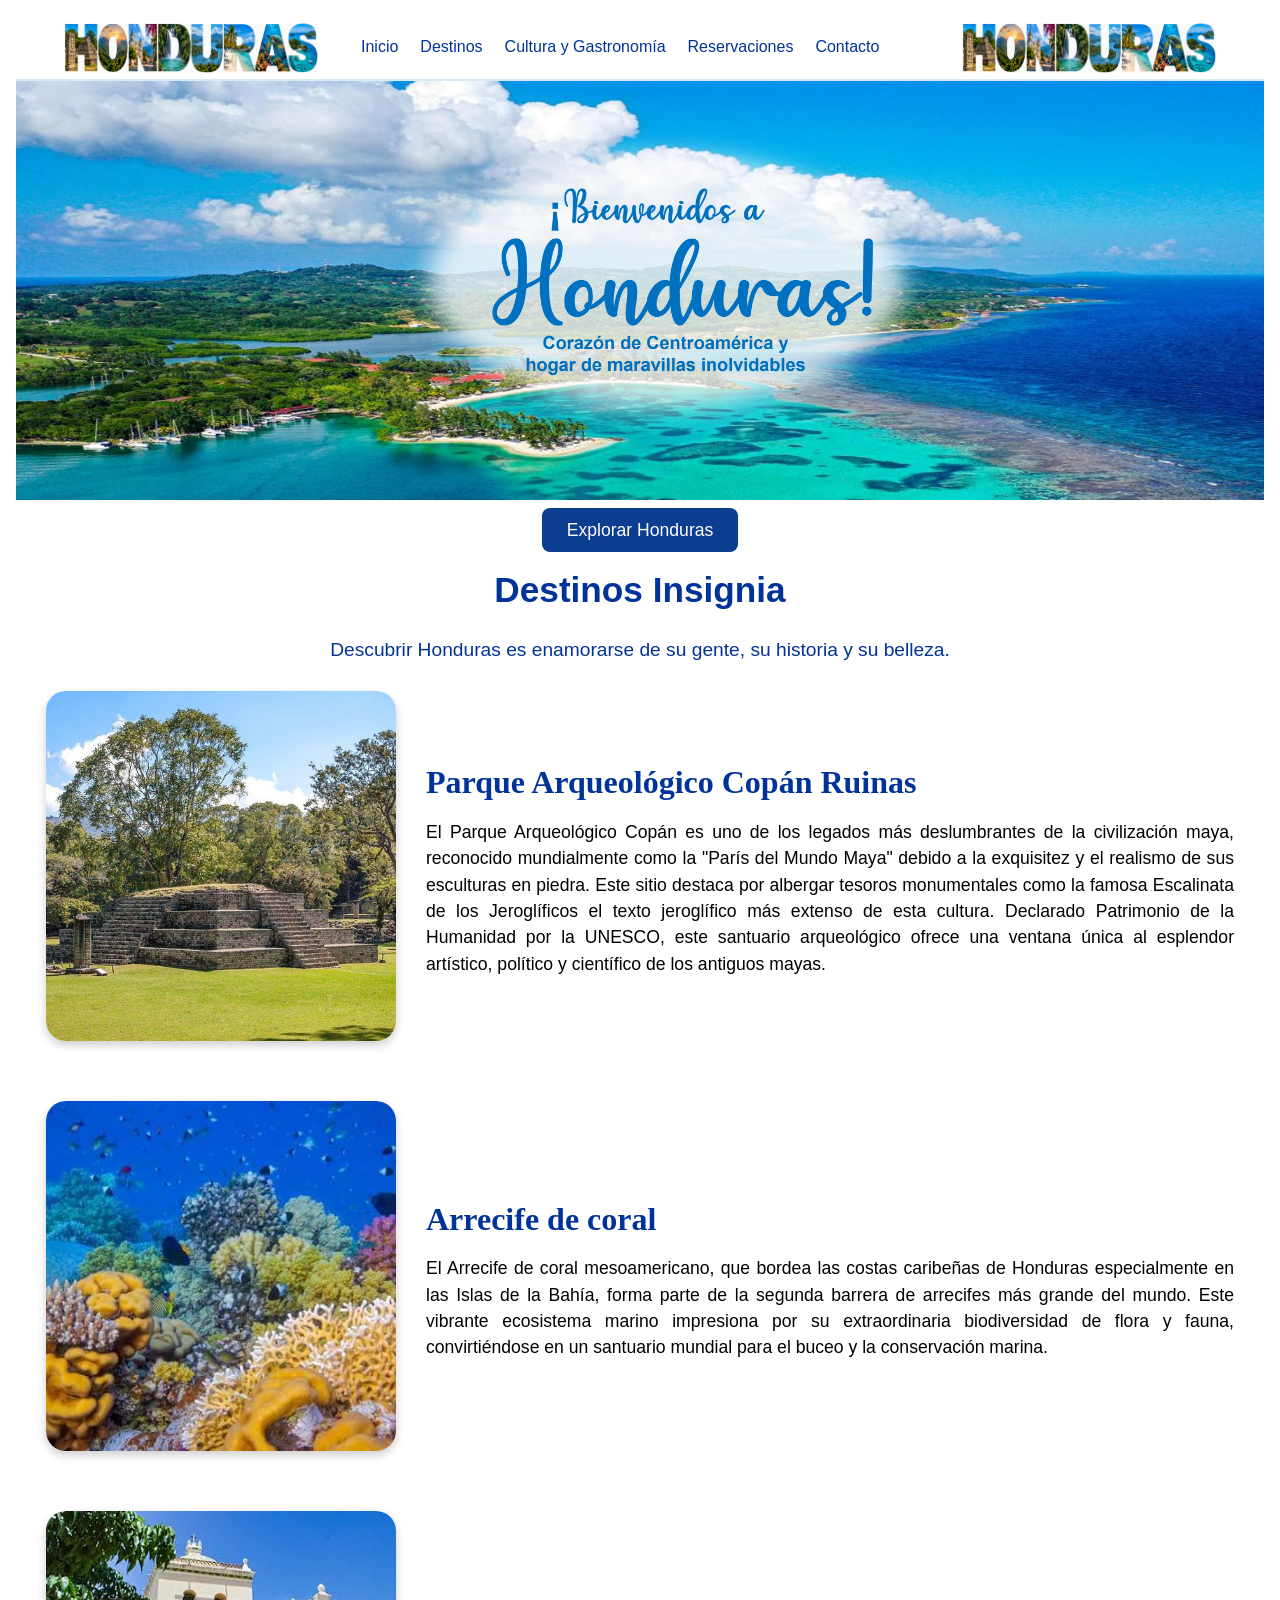
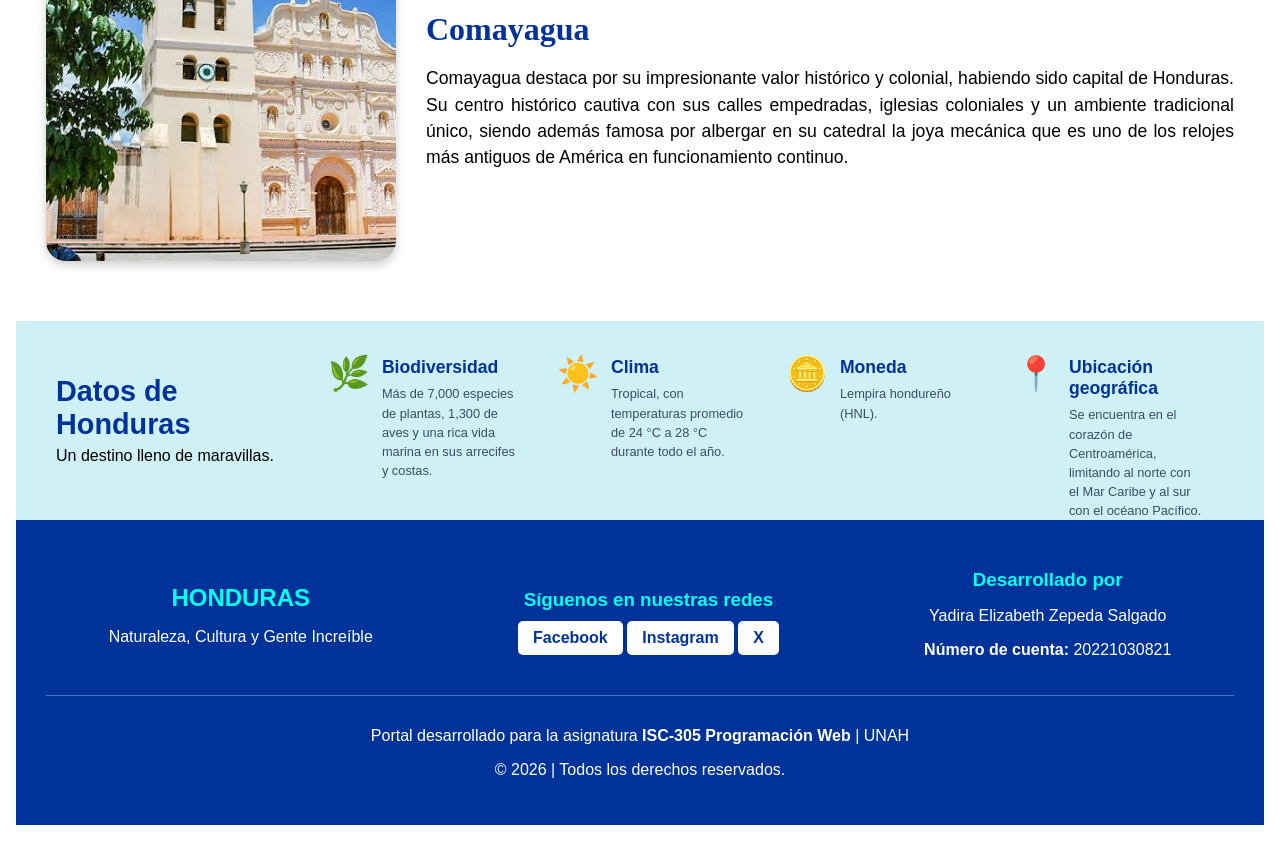
<file: index.html>
<!DOCTYPE html>
<html lang="es">
<head>
    <meta charset="UTF-8">
    <meta name="viewport" content="width=device-width, initial-scale=1.0">
    <title>Conoce tu Tierra</title>
    <link rel="stylesheet" href="estilos.css">
</head>
<body>

    <header class="encabezado">
        <a href="index.html" class="identidad">
        <img src="img/logo1.png" alt="logo"></a>

        <nav class="menu">
                <a href="index.html">Inicio</a>
                <a href="destinos.html">Destinos</a>
                <a href="cultura.html">Cultura y Gastronomía</a>
                <a href="reservaciones.html">Reservaciones</a>
                <a href="contacto.html">Contacto</a>
        </nav>

        <a href="index.html" class="identidad">
        <img src="img/logo1.png" alt="logo"></a>

    </header>  

    <main>
        <section class="banner">
            <img src="img/banner.png" alt="foto-principal">

            <div class="boton-explorar">
                <a href="destinos.html">Explorar Honduras</a>
            </div>

            <h1>Destinos Insignia</h1>
            <span>Descubrir Honduras es enamorarse de su gente, su historia y su belleza.</span>
        </section>



        <section class="destinos-insignia">
            <img src="img/copan.jpg" alt="Ruinas de Copan">
                <div class="contenido-destino">
                    <h2>Parque Arqueológico Copán Ruinas</h2> 
                    
                    <p>El Parque Arqueológico Copán es uno de los legados más deslumbrantes de la civilización 
                    maya, reconocido mundialmente como la "París del Mundo Maya" debido a la exquisitez y el 
                    realismo de sus esculturas en piedra. Este sitio destaca por albergar tesoros monumentales 
                    como la famosa Escalinata de los Jeroglíficos el texto jeroglífico más extenso de esta cultura. 
                    Declarado Patrimonio de la Humanidad por la UNESCO, 
                    este santuario arqueológico ofrece una ventana única al esplendor artístico, político y científico 
                    de los antiguos mayas.</p>
                </div>
        </section>

        <section class="destinos-insignia">
            <img src="img/arrecife.jpg" alt="arrecife de coral">
                <div class="contenido-destino">
                    <h2>Arrecife de coral</h2>
                    <p>El Arrecife de coral mesoamericano, que bordea las costas caribeñas de Honduras 
                        especialmente en las Islas de la Bahía, forma parte de la segunda barrera de 
                        arrecifes más grande del mundo. Este vibrante ecosistema marino impresiona por su 
                        extraordinaria biodiversidad de flora y fauna, convirtiéndose en un santuario mundial para el buceo y 
                        la conservación marina.</p>
                </div>
        </section>    
        
        <section class="destinos-insignia">
             <img src="img/comayagua.jpg" alt="catedral comayagua">
                <div class="contenido-destino">
                    <h2>Comayagua</h2>
                    <p>Comayagua destaca por su impresionante valor histórico y colonial, habiendo sido capital 
                        de Honduras. Su centro histórico cautiva con sus calles empedradas, iglesias coloniales y 
                        un ambiente tradicional único, siendo además famosa por albergar en su catedral la joya 
                        mecánica que es uno de los relojes más antiguos de América en funcionamiento continuo.</p>
                </div>
        </section>

        <section class="datos">
            <div class="datos-contenido">
                <div class="datos-intro">
                    <h2>Datos de Honduras</h2>
                    <p>Un destino lleno de maravillas.</p>
                </div>

                <div class="dato">
                    <span class="emoji">🌿</span>
                    <div>
                        <h3>Biodiversidad</h3>
                        <p>Más de 7,000 especies de plantas, 1,300 de aves y una rica vida marina en sus arrecifes y costas.</p>
                    </div>
                </div>

                <div class="dato">
                    <span class="emoji">☀️</span>
                    <div>
                        <h3>Clima</h3>
                        <p>Tropical, con temperaturas promedio de 24 °C a 28 °C durante todo el año.</p>
                    </div>
                </div>

                <div class="dato">
                    <span class="emoji">🪙</span>
                    <div>
                        <h3>Moneda</h3>
                        <p>Lempira hondureño (HNL).</p>
                    </div>
                </div>

                <div class="dato">
                    <span class="emoji">📍</span>
                    <div>
                        <h3>Ubicación geográfica</h3>
                        <p>Se encuentra en el corazón de Centroamérica, limitando al norte con el Mar Caribe y al sur con el océano Pacífico.</p>
                    </div>
                </div>
            </div>
        </section>
             
        
    </main>

    
    <footer class="pie-pagina">
 
        <div class="footer-contenido">
 
            <div class="footer-marca">
                <h2>HONDURAS</h2>
                <p>Naturaleza, Cultura y Gente Increíble</p>
            </div>
 
            <div class="footer-redes">
                <h3>Síguenos en nuestras redes</h3>
                <a class="footer-boton" href="https://www.facebook.com/unahoficial">Facebook</a>
                <a class="footer-boton" href="https://www.facebook.com/unahoficial">Instagram</a>
                <a class="footer-boton" href="https://www.facebook.com/unahoficial">X</a>
            </div>
 
            <div class="footer-autor">
                <h3>Desarrollado por</h3>
                <p>Yadira Elizabeth Zepeda Salgado</p>
                <p><strong>Número de cuenta:</strong> 20221030821</p>
            </div>
 
        </div>
    
        <div class="footer-institucion">
            <p>Portal desarrollado para la asignatura <strong>ISC-305 Programación Web</strong> | UNAH</p>
            <p>&copy; 2026 | Todos los derechos reservados.
            </p>
        </div>
 
    </footer>
</body>
</html>
</file>
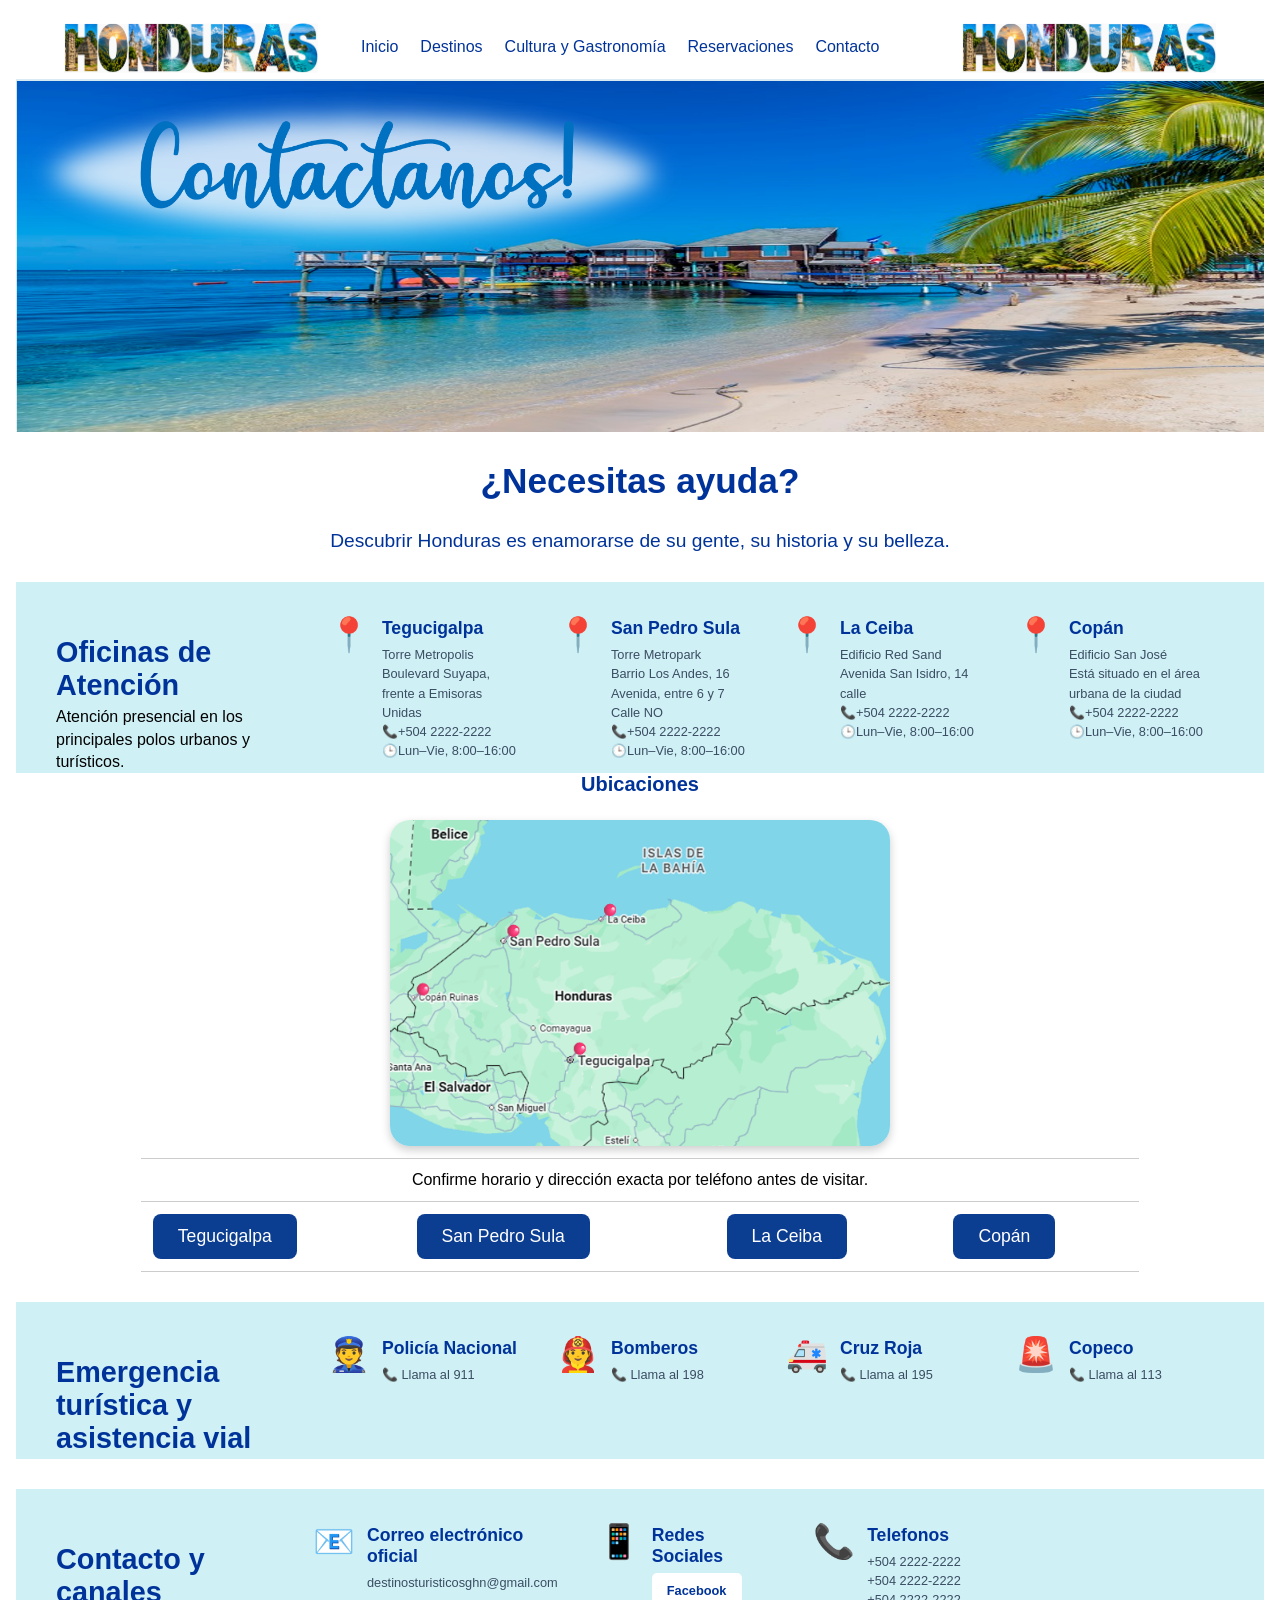
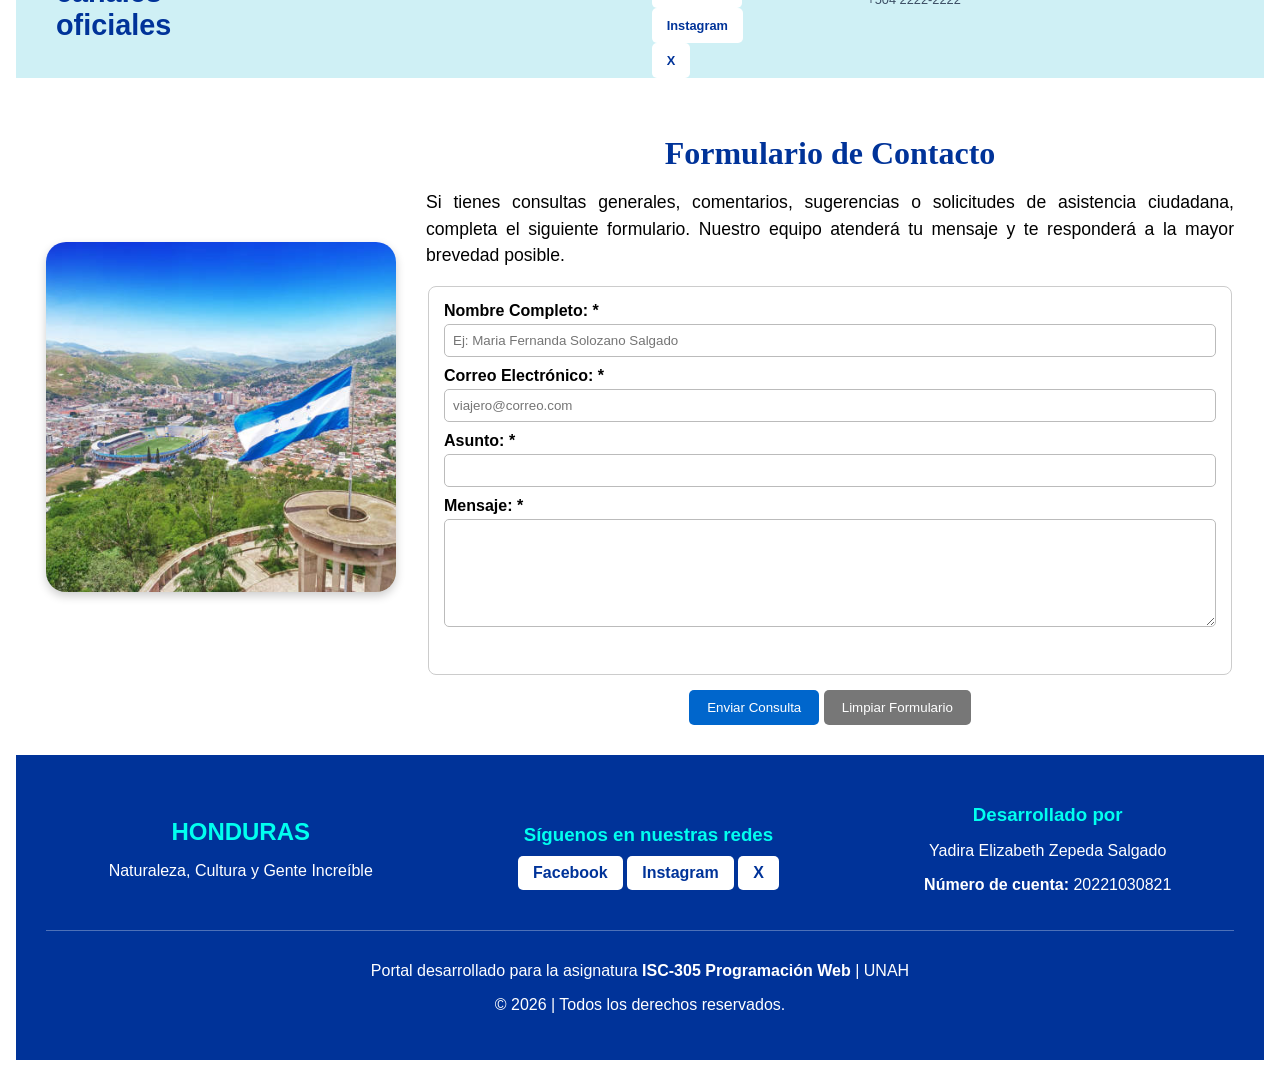
<file: contacto.html>
<!DOCTYPE html>
<html lang="es">
<head>
    <meta charset="UTF-8">
    <meta name="viewport" content="width=device-width, initial-scale=1.0">
    <title>Conoce tu Tierra</title>
    <link rel="stylesheet" href="estilos.css">
</head>
<body>

    <header class="encabezado">
        <a href="index.html" class="identidad">
        <img src="img/logo1.png" alt="logo"></a>

        <nav class="menu">
                <a href="index.html">Inicio</a>
                <a href="destinos.html">Destinos</a>
                <a href="cultura.html">Cultura y Gastronomía</a>
                <a href="reservaciones.html">Reservaciones</a>
                <a href="contacto.html">Contacto</a>
        </nav>

        <a href="index.html" class="identidad">
        <img src="img/logo1.png" alt="logo"></a>

    </header> 
    
    <main>

        <section class="banner">
            <img src="img/banner-contacto.png" alt="foto-principal">

            <h1>¿Necesitas ayuda?</h1>
            <span>Descubrir Honduras es enamorarse de su gente, su historia y su belleza.</span>
        </section>

        <section class="datos">
            <div class="datos-contenido">
                <div class="datos-intro">
                    <h2>Oficinas de Atención</h2>
                    <p>Atención presencial en los principales polos urbanos y turísticos.</p> 
                </div>

                <div class="dato">
                    <span class="emoji">📍</span>
                    <div>
                        <h3>Tegucigalpa</h3>
                        <p>Torre Metropolis</p>
                        <p>Boulevard Suyapa, frente a Emisoras Unidas</p>
                        <p>📞+504 2222-2222</p>
                        <p>🕒Lun–Vie, 8:00–16:00</p>
                    </div>
                </div>

                <div class="dato">
                    <span class="emoji">📍</span>
                    <div>
                        <h3>San Pedro Sula</h3>
                        <p>Torre Metropark</p>
                        <p>Barrio Los Andes, 16 Avenida, entre 6 y 7 Calle NO</p>
                        <p>📞+504 2222-2222</p>
                        <p>🕒Lun–Vie, 8:00–16:00</p>
                    </div>
                </div>

                <div class="dato">
                    <span class="emoji">📍</span>
                    <div>
                        <h3>La Ceiba</h3>
                        <p>Edificio Red Sand</p>
                        <p>Avenida San Isidro, 14 calle</p>
                        <p>📞+504 2222-2222</p>
                        <p>🕒Lun–Vie, 8:00–16:00</p>

                    </div>
                </div>

                <div class="dato">
                    <span class="emoji">📍</span>
                    <div>
                        <h3>Copán</h3>
                        <p>Edificio San José</p>
                        <p>Está situado en el área urbana de la ciudad</p>
                        <p>📞+504 2222-2222</p>
                        <p>🕒Lun–Vie, 8:00–16:00</p>
                    </div>
                </div>
            </div>
        </section>

        <section>
        <table>
            <caption>Ubicaciones</caption>
            <tr>
                <td colspan="5"><img class="mapa" src="img/mapa.png" alt="mapa"></td>
            </tr>
            <tr>
                <td colspan="5"  class="horario">Confirme horario y dirección exacta por teléfono antes de visitar.</td>
            </tr>
            <tr>
                <td><a class="boton-ubi" href="https://maps.app.goo.gl/3ELV6Zda3uf77BA9A">Tegucigalpa</a></td>
                <td><a class="boton-ubi" href="https://maps.app.goo.gl/w6hYH3KnvG8rZpXW7">San Pedro Sula</a></td>
                <td><a class="boton-ubi" href="https://maps.app.goo.gl/JwZDLzUJayHJMjws8">La Ceiba</a></td>
                <td><a class="boton-ubi" href="https://maps.app.goo.gl/Gzy3wZFstmtko2w19">Copán</a></td>
        </tr>
        </table>

        <section class="datos">
            <div class="datos-contenido">
                <div class="datos-intro">
                    <h2>Emergencia turística y asistencia vial</h2> 
                </div>

                <div class="dato">
                    <span class="emoji">👮</span>
                    <div>
                        <h3>Policía Nacional</h3>
                        <p>📞 Llama al 911 </p>
                    </div>
                </div>

                <div class="dato">
                    <span class="emoji">🧑‍🚒</span>
                    <div>
                        <h3>Bomberos</h3>
                        <p>📞 Llama al 198 </p>
                    </div>
                </div>

                <div class="dato">
                    <span class="emoji">🚑</span>
                    <div>
                        <h3>Cruz Roja</h3>
                        <p>📞 Llama al 195 </p>
                    </div>
                </div>

                <div class="dato">
                    <span class="emoji">🚨</span>
                    <div>
                        <h3>Copeco</h3>
                        <p>📞 Llama al 113 </p>
                    </div>
                </div>
            </div>
        </section>

        <section class="datos">
            <div class="datos-contenido">
                <div class="datos-intro">
                    <h2>Contacto y canales oficiales</h2> 
                </div>

                <div class="dato">
                    <span class="emoji">📧</span>
                    <div>
                        <h3>Correo electrónico oficial</h3>
                        <p>destinosturisticosghn@gmail.com </p>
                    </div>
                </div>

                <div class="dato">
                    <span class="emoji">📱</span>
                    <div>
                        <h3>Redes Sociales</h3>
                        <p><a class="footer-boton" href="https://www.facebook.com/unahoficial">Facebook</a>
                <a class="footer-boton" href="https://www.facebook.com/unahoficial">Instagram</a>
                <a class="footer-boton" href="https://www.facebook.com/unahoficial">X</a></p>
                    </div>
                </div>

                <div class="dato">
                    <span class="emoji">📞</span>
                    <div>
                        <h3>Telefonos</h3>
                        <p>+504 2222-2222</p>
                        <p>+504 2222-2222</p>
                        <p>+504 2222-2222</p>
                    </div>
                </div>

                
            </div>
        </section>

        <section class="destinos-insignia">
                <img src="img/cerro.jpg" alt="Cerro Juan">
                    <div class="contenido-destino">
                        <h2 class="formulario-titulo">Formulario de Contacto</h2>
                        <p class="formulario-descripcion">Si tienes consultas generales, comentarios, sugerencias o solicitudes de asistencia ciudadana, completa el siguiente formulario. Nuestro equipo
                        atenderá tu mensaje y te responderá a la mayor brevedad posible.</p>

                        <form>
                            <fieldset class="formulario-fieldset">
                                <div class="formulario-campo">
                                    <label for="nombreCompleto">
                                        Nombre Completo: *
                                    </label>
                                    <input type="text" id="nombreCompleto" name="nombre" required minlength="6" maxlength="80" placeholder="Ej: Maria Fernanda Solozano Salgado">
                                </div>

                                <div class="formulario-campo">
                                    <label for="correo">
                                        Correo Electrónico: *
                                    </label>
                                    <input type="email" id="correo" name="correo" required placeholder="viajero@correo.com">
                                </div>

                                <div class="formulario-campo">
                                    <label for="asunto">
                                        Asunto: *
                                    </label>
                                    <input type="text" id="asunto" name="asunto" required>
                                </div>

                                <div class="formulario-campo">
                                    <label for="mensaje">
                                        Mensaje: *
                                    </label>
                                    <textarea id="mensaje" name="mensaje" rows="6" required></textarea><br><br>
                                </div>
                            </fieldset>

                            <div class="formulario-botones">

                                <button type="submit" class="btn-formulario-principal">Enviar Consulta</button>
                                <button type="reset" class="btn-formulario-secundario">Limpiar Formulario</button>
                            </div>
                        </form>
                    </div>
        </section>

    </main>

   

    
    <footer class="pie-pagina">
 
        <div class="footer-contenido">
 
            <div class="footer-marca">
                <h2>HONDURAS</h2>
                <p>Naturaleza, Cultura y Gente Increíble</p>
            </div>
 
            <div class="footer-redes">
                <h3>Síguenos en nuestras redes</h3>
                <a class="footer-boton" href="https://www.facebook.com/unahoficial">Facebook</a>
                <a class="footer-boton" href="https://www.facebook.com/unahoficial">Instagram</a>
                <a class="footer-boton" href="https://www.facebook.com/unahoficial">X</a>
            </div>
 
            <div class="footer-autor">
                <h3>Desarrollado por</h3>
                <p>Yadira Elizabeth Zepeda Salgado</p>
                <p><strong>Número de cuenta:</strong> 20221030821</p>
            </div>
 
        </div>
    
        <div class="footer-institucion">
            <p>Portal desarrollado para la asignatura <strong>ISC-305 Programación Web</strong> | UNAH</p>
            <p>&copy; 2026 | Todos los derechos reservados.
            </p>
        </div>
 
    </footer>
    </section>
</body>
</html>
</file>
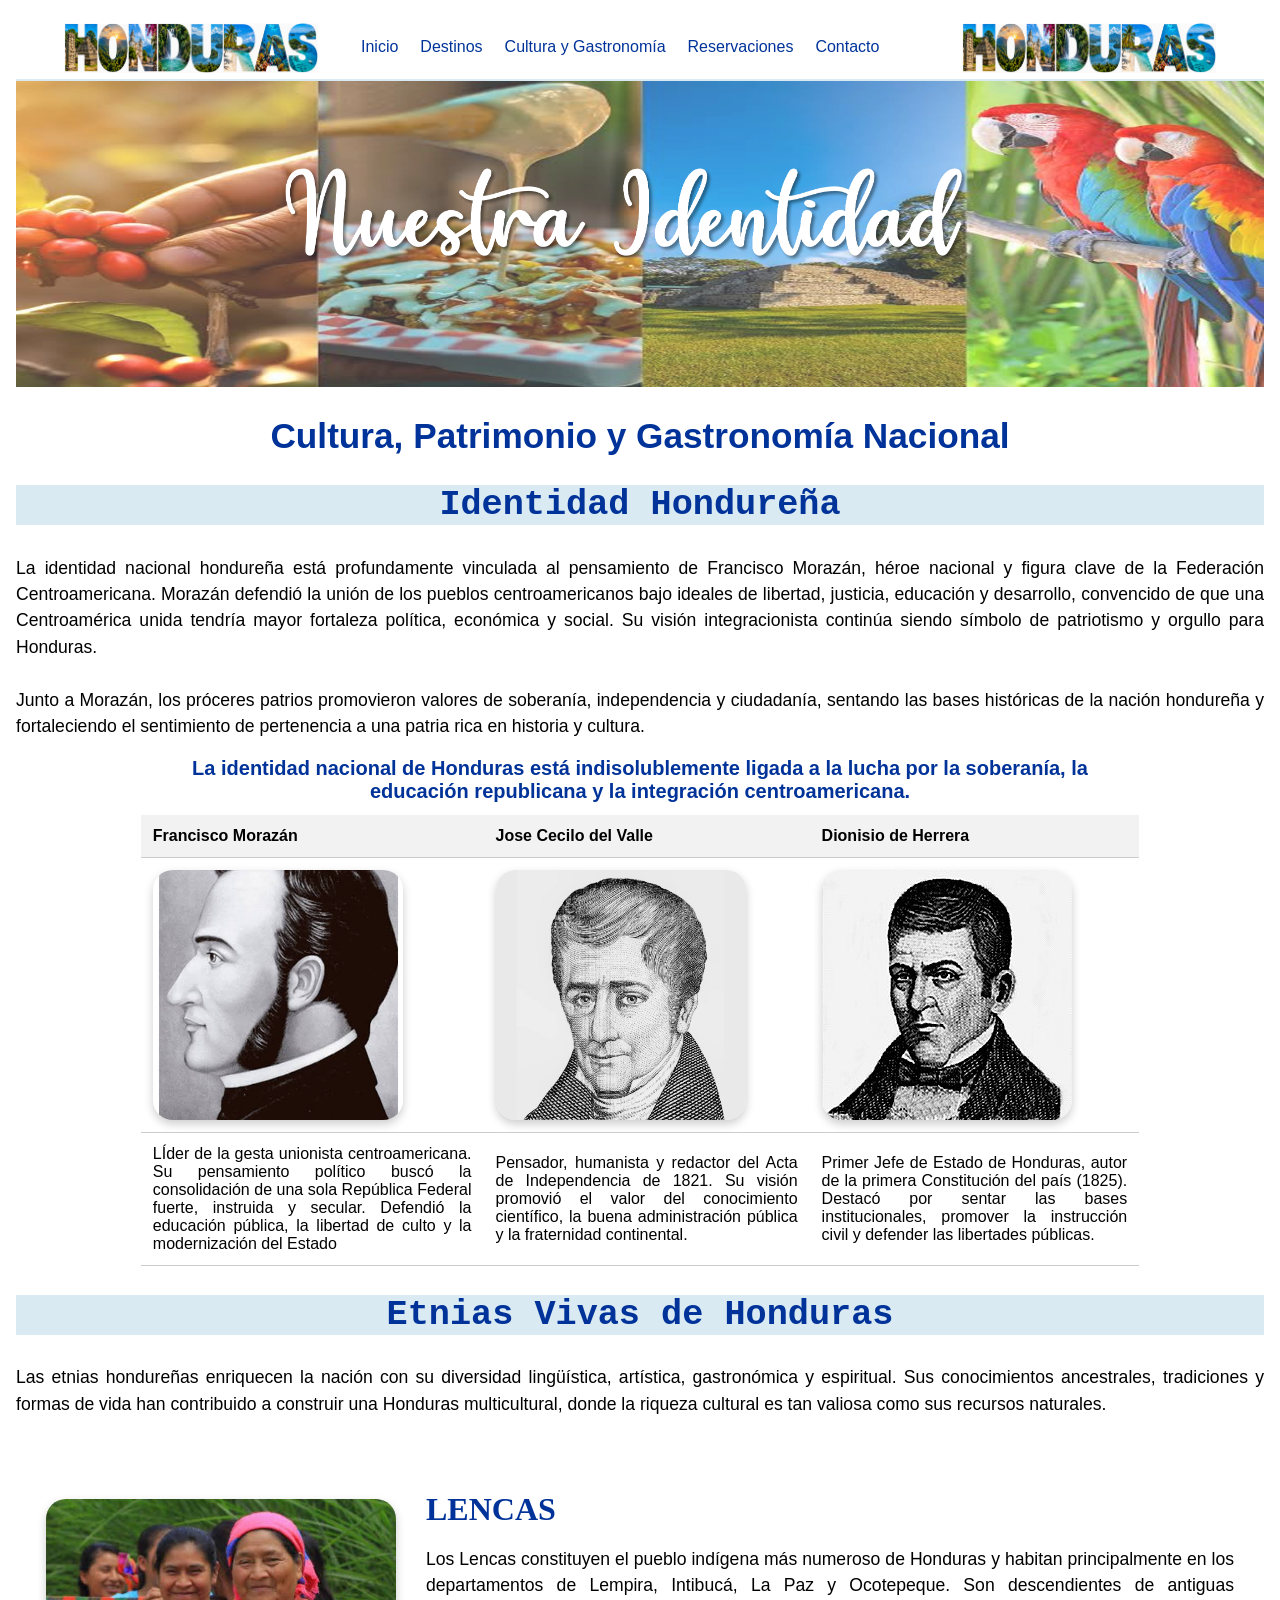
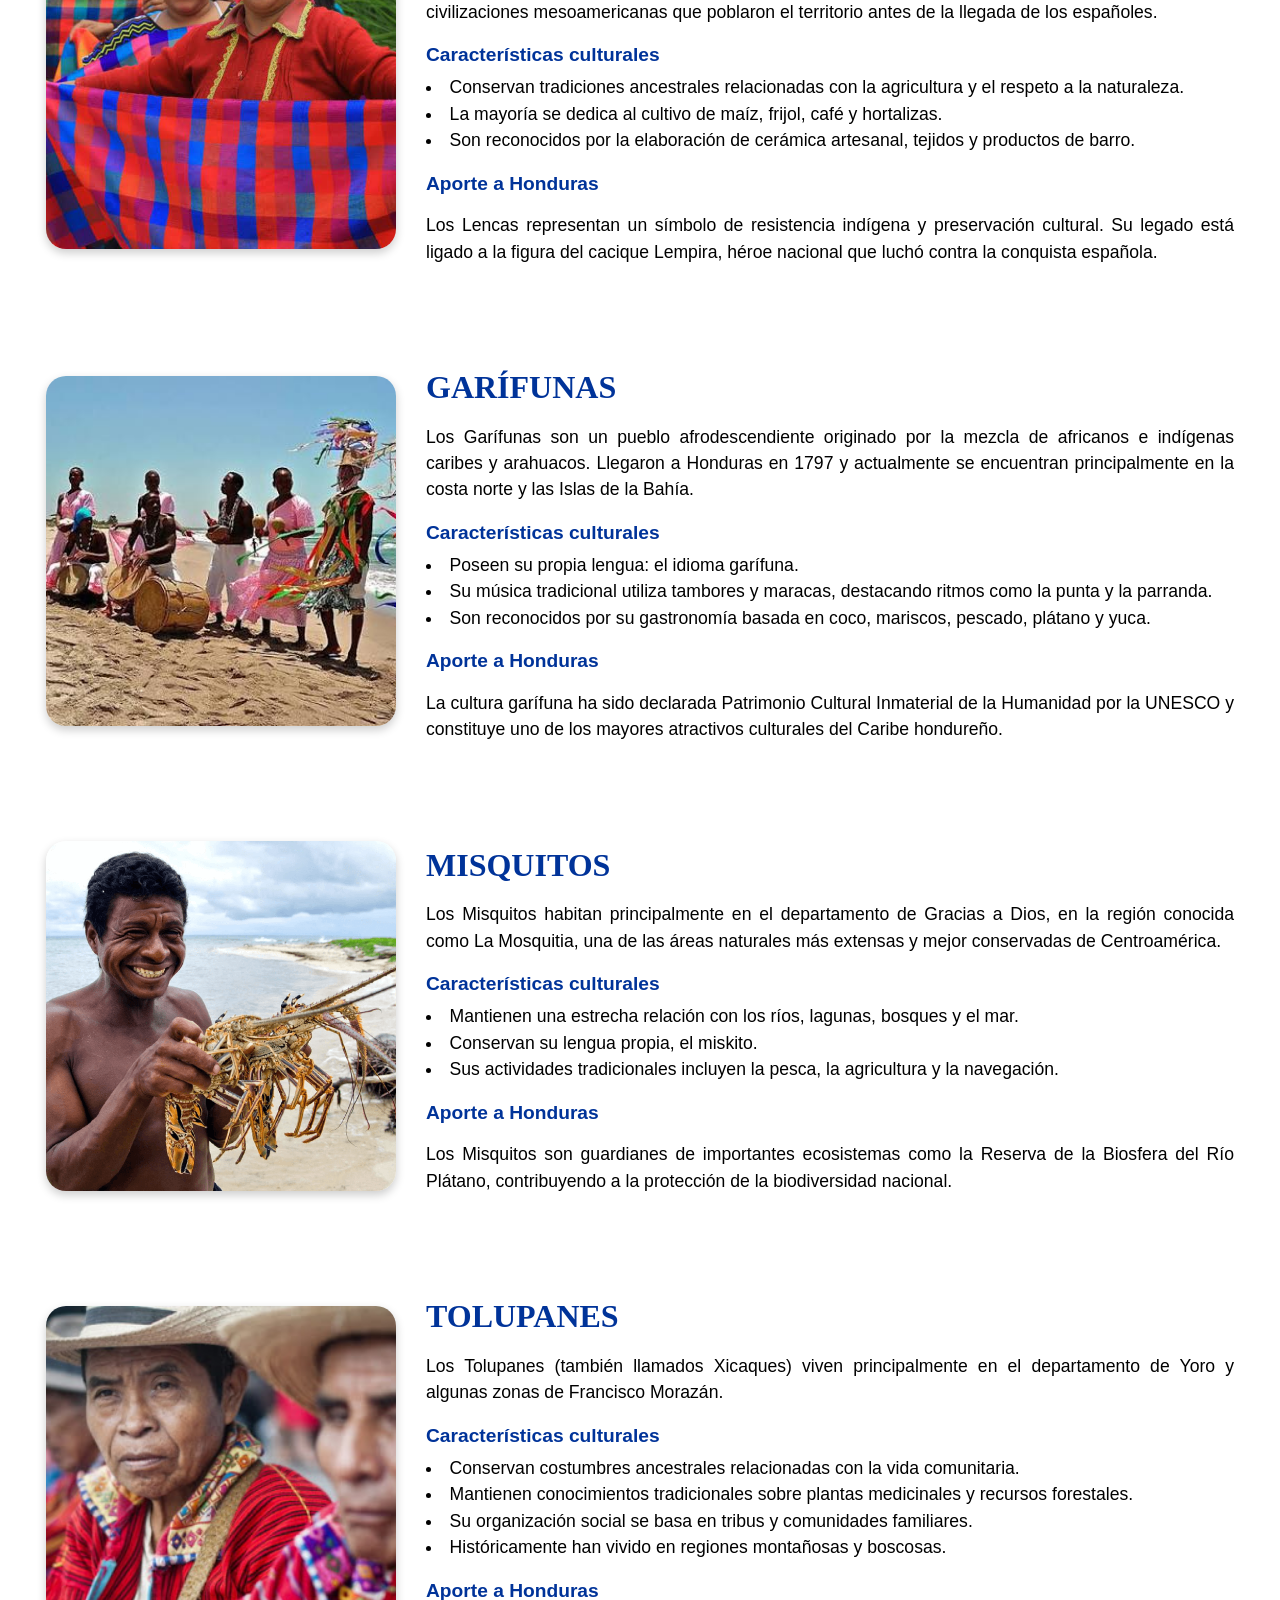
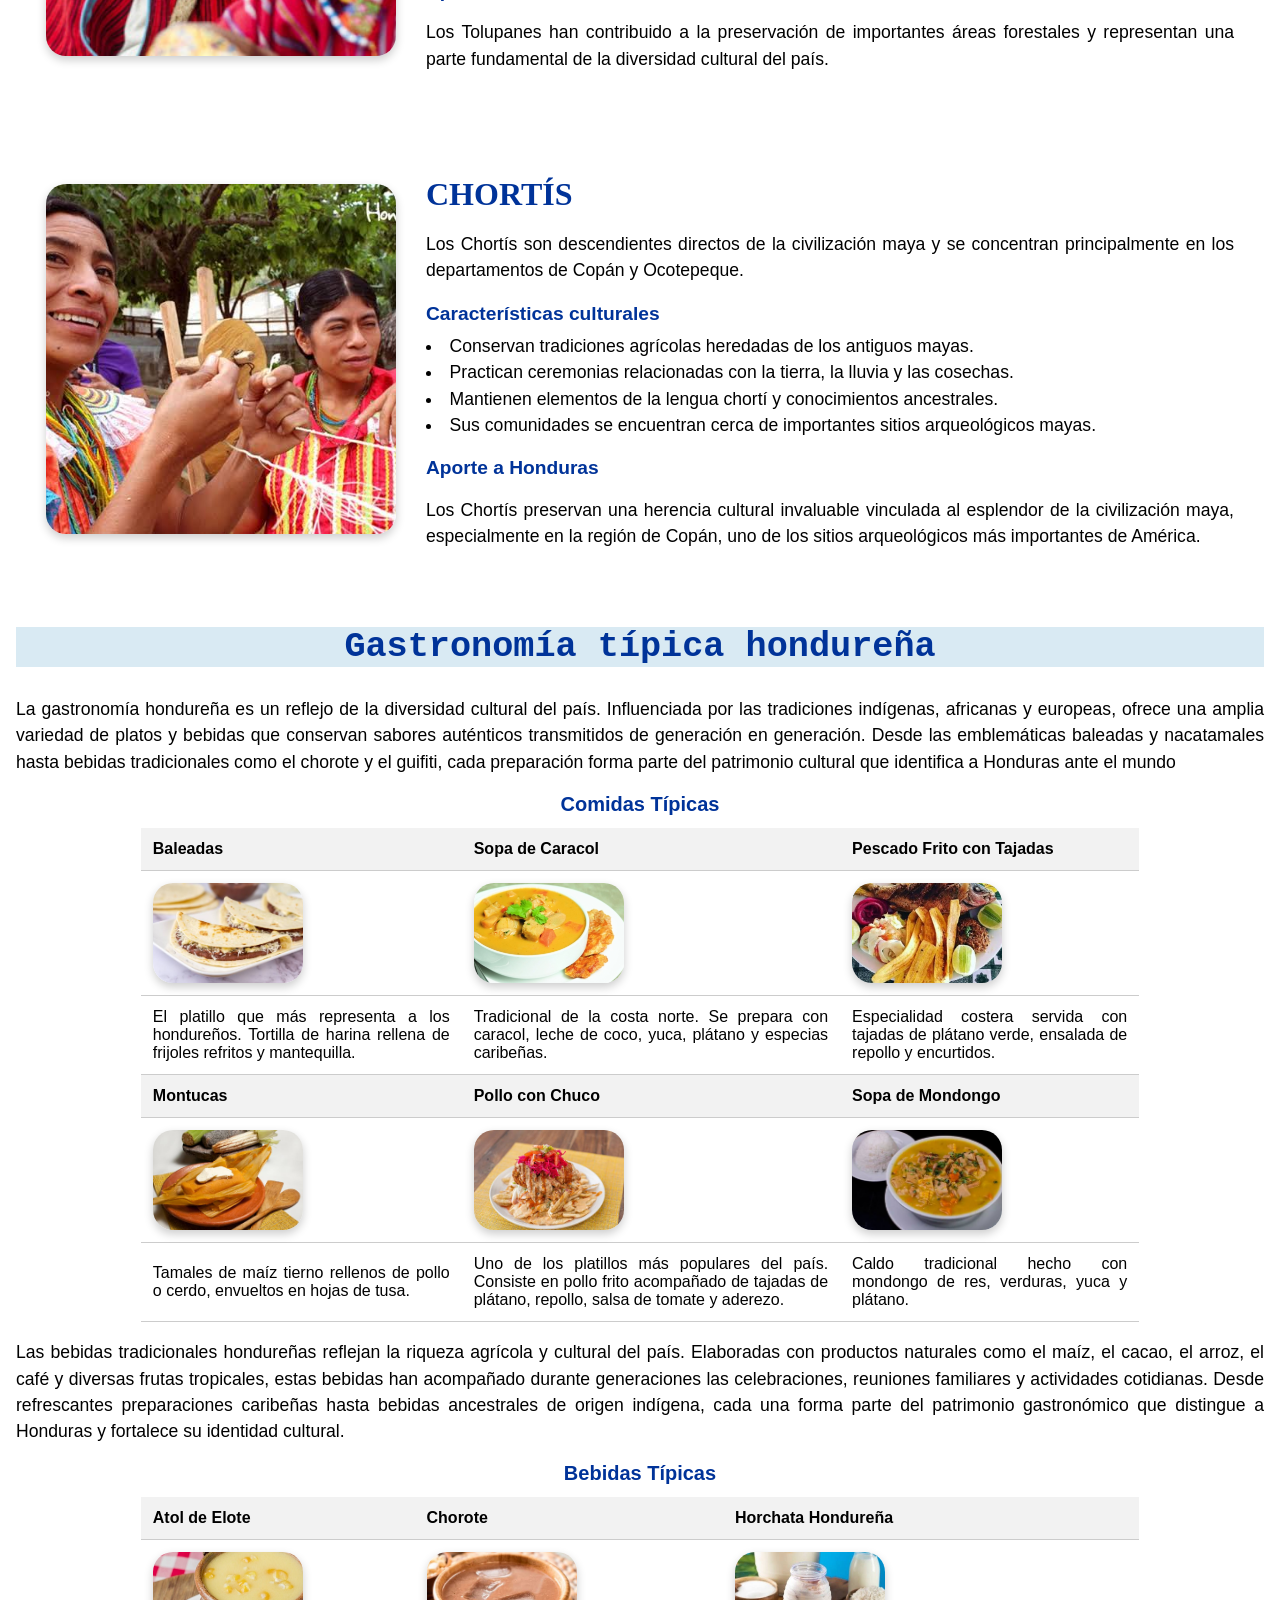
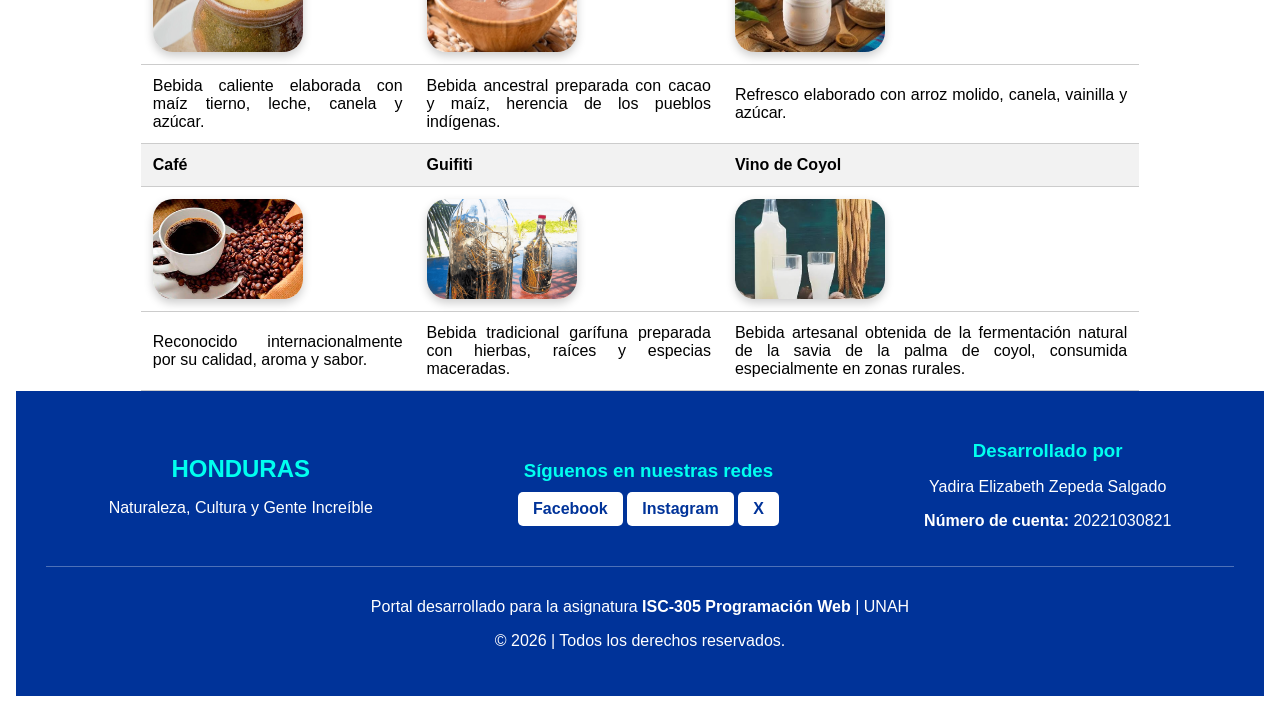
<file: cultura.html>
<!DOCTYPE>
<html lang="es">
<head>
    <meta charset="UTF-8">
    <meta name="viewport" content="width=device-width, initial-scale=1.0">
    <title>Conoce tu Tierra</title>
    <link rel="stylesheet" href="estilos.css">
</head>
<body>

    <header class="encabezado">
        <a href="index.html" class="identidad">
        <img src="img/logo1.png" alt="logo"></a>

        <nav class="menu">
                <a href="index.html">Inicio</a>
                <a href="destinos.html">Destinos</a>
                <a href="cultura.html">Cultura y Gastronomía</a>
                <a href="reservaciones.html">Reservaciones</a>
                <a href="contacto.html">Contacto</a>
        </nav>

        <a href="index.html" class="identidad">
        <img src="img/logo1.png" alt="logo"></a>

    </header>  

    <main>
            <section class="banner">
                <img src="img/banner-identidad.png" alt="foto-principal">
                <h1>Cultura, Patrimonio y Gastronomía Nacional</h1>   
            </section>

            <h2 class="destinos">Identidad Hondureña</h2>
            <p class="descripciones">La identidad nacional hondureña está profundamente vinculada al pensamiento de Francisco Morazán, 
            héroe nacional y figura clave de la Federación Centroamericana. Morazán defendió la unión de los pueblos 
            centroamericanos bajo ideales de libertad, justicia, educación y desarrollo, convencido de que una 
            Centroamérica unida tendría mayor fortaleza política, económica y social. Su visión integracionista continúa 
            siendo símbolo de patriotismo y orgullo para Honduras.<br>
            <br>Junto a Morazán, los próceres patrios promovieron valores de soberanía, independencia y ciudadanía, sentando 
            las bases históricas de la nación hondureña y fortaleciendo el sentimiento de pertenencia a una patria rica en 
            historia y cultura.</p>

            <table>
            <caption>La identidad nacional de Honduras está indisolublemente 
                ligada a la lucha por la soberanía, la educación republicana y la integración centroamericana.</caption>
    
            <thead>
                <tr>
                    <th scope="col">Francisco Morazán</th>
                    <th scope="col">Jose Cecilo del Valle</th>
                    <th scope="col">Dionisio de Herrera</th>
                </tr>
            </thead>
    
            <tbody>
                <tr>
                    <td><img class="Procer" src="img/fm.jpg" alt="Francisco Morazan"></td>
                    <td><img class="Procer" src="img/jcv.webp" alt="Francisco Morazan"></td>
                    <td><img class="Procer" src="img/dh.jpg" alt="Francisco Morazan"></td>
                </tr>
                <tr>
                    <td>LÍder de la gesta unionista centroamericana. Su pensamiento político buscó la 
                        consolidación de una sola República Federal fuerte, instruida y secular. 
                        Defendió la educación pública, la libertad de culto y la modernización del Estado </td>
                    <td>Pensador, humanista y redactor del Acta de Independencia de 1821. Su visión promovió 
                        el valor del conocimiento científico, la buena administración pública y la fraternidad 
                        continental.</td>
                    <td>Primer Jefe de Estado de Honduras, autor de la primera Constitución del país (1825). 
                        Destacó por sentar las bases institucionales, promover la instrucción civil y defender 
                        las libertades públicas.</td>
                </tr>
            </tbody>
        </table>

        <h2 class="destinos">Etnias Vivas de Honduras</h2>
        <p class="descripciones">Las etnias hondureñas enriquecen la nación con su diversidad lingüística, artística, 
        gastronómica y espiritual. Sus conocimientos ancestrales, tradiciones y formas de vida han contribuido a 
        construir una Honduras multicultural, donde la riqueza cultural es tan valiosa como sus recursos naturales.</p>
        <section class="destinos-insignia">
                <img src="img/lencas.jpg" alt="lencas">
                    <div class="contenido-destino">
                        <h2>LENCAS</h2> 
                        
                        <p>Los Lencas constituyen el pueblo indígena más numeroso de Honduras y habitan principalmente 
                        en los departamentos de Lempira, Intibucá, La Paz y Ocotepeque. Son descendientes de antiguas 
                        civilizaciones mesoamericanas que poblaron el territorio antes de la llegada de los españoles.</p>

                        <h3>Características culturales</h3>
                        <li>Conservan tradiciones ancestrales relacionadas con la agricultura y el respeto a la naturaleza.</li>
                        <li>La mayoría se dedica al cultivo de maíz, frijol, café y hortalizas.</li>
                        <li>Son reconocidos por la elaboración de cerámica artesanal, tejidos y productos de barro.</li>

                        <h3>Aporte a Honduras</h3>
                        <p>Los Lencas representan un símbolo de resistencia indígena y preservación cultural. Su legado está ligado
                        a la figura del cacique Lempira, héroe nacional que luchó contra la conquista española.</p>
                    </div>
        </section>

        <section class="destinos-insignia">
                <img src="img/garifunas.jpg" alt="garifunas">
                    <div class="contenido-destino">
                        <h2>GARÍFUNAS</h2> 
                        
                        <p>Los Garífunas son un pueblo afrodescendiente originado por la mezcla de africanos e indígenas caribes y 
                        arahuacos. Llegaron a Honduras en 1797 y actualmente se encuentran principalmente en la costa norte y las 
                        Islas de la Bahía. </p>

                        <h3>Características culturales</h3>
                        <li>Poseen su propia lengua: el idioma garífuna. </li>
                        <li>Su música tradicional utiliza tambores y maracas, destacando ritmos como la punta y la parranda.</li>
                        <li>Son reconocidos por su gastronomía basada en coco, mariscos, pescado, plátano y yuca.</li>

                        <h3>Aporte a Honduras</h3>
                        <p>La cultura garífuna ha sido declarada Patrimonio Cultural Inmaterial de la Humanidad por la UNESCO y constituye 
                        uno de los mayores atractivos culturales del Caribe hondureño.</p>
                    </div>
        </section>

        <section class="destinos-insignia">
                <img src="img/misquitos.png" alt="misquitos">
                    <div class="contenido-destino">
                        <h2>MISQUITOS</h2> 
                        
                        <p>Los Misquitos habitan principalmente en el departamento de Gracias a Dios, en la región conocida como La Mosquitia, 
                        una de las áreas naturales más extensas y mejor conservadas de Centroamérica. </p>
                        
                        <h3>Características culturales</h3>
                        <li>Mantienen una estrecha relación con los ríos, lagunas, bosques y el mar.</li> 
                        <li>Conservan su lengua propia, el miskito. </li>
                        <li>Sus actividades tradicionales incluyen la pesca, la agricultura y la navegación.</li>

                        <h3>Aporte a Honduras</h3>
                        <p>Los Misquitos son guardianes de importantes ecosistemas como la Reserva de la Biosfera del Río Plátano, contribuyendo a la protección 
                        de la biodiversidad nacional.</p>
                    </div>
        </section>

        <section class="destinos-insignia">
                <img src="img/tolupanes.jpg" alt="tolupanes">
                    <div class="contenido-destino">
                        <h2>TOLUPANES</h2> 
                        
                        <p>Los Tolupanes (también llamados Xicaques) viven principalmente en el departamento de Yoro y algunas zonas de Francisco Morazán.</p> 
                        
                        <h3>Características culturales</h3>
                        <li>Conservan costumbres ancestrales relacionadas con la vida comunitaria. </li>
                        <li>Mantienen conocimientos tradicionales sobre plantas medicinales y recursos forestales.</li> 
                        <li>Su organización social se basa en tribus y comunidades familiares. </li>
                        <li>Históricamente han vivido en regiones montañosas y boscosas.</li>

                        <h3>Aporte a Honduras</h3>
                        <p>Los Tolupanes han contribuido a la preservación de importantes áreas forestales y representan una parte fundamental de la diversidad cultural del país.</p>
                    </div>
        </section>

        <section class="destinos-insignia">
                <img src="img/chortis.jpg" alt="chortis">
                    <div class="contenido-destino">
                        <h2>CHORTÍS</h2> 
                        
                        <p>Los Chortís son descendientes directos de la civilización maya y se concentran principalmente en los departamentos de Copán y Ocotepeque. </p>
                        
                        <h3>Características culturales</h3>
                        <li>Conservan tradiciones agrícolas heredadas de los antiguos mayas. </li>
                        <li>Practican ceremonias relacionadas con la tierra, la lluvia y las cosechas.</li> 
                        <li>Mantienen elementos de la lengua chortí y conocimientos ancestrales. </li>
                        <li>Sus comunidades se encuentran cerca de importantes sitios arqueológicos mayas.</li>

                        <h3>Aporte a Honduras</h3>
                        <p>Los Chortís preservan una herencia cultural invaluable vinculada al esplendor de la civilización maya, especialmente en la región de Copán, uno de los sitios 
                        arqueológicos más importantes de América.</p>
                    </div>
        </section>

        <h2 class="destinos">Gastronomía típica hondureña</h2>
        <p class="descripciones">La gastronomía hondureña es un reflejo de la diversidad cultural del país. Influenciada 
        por las tradiciones indígenas, africanas y europeas, ofrece una amplia variedad de platos y bebidas que conservan 
        sabores auténticos transmitidos de generación en generación. Desde las emblemáticas baleadas y nacatamales hasta 
        bebidas tradicionales como el chorote y el guifiti, cada preparación forma parte del patrimonio cultural que 
        identifica a Honduras ante el mundo</p> 

        <table>
            <caption>Comidas Típicas</caption>

                <thead>
                    <tr>
                        <th>Baleadas</th>
                        <th>Sopa de Caracol</th>   
                        <th>Pescado Frito con Tajadas</th> 
                    </tr>
                </thead>

                <tbody>
                    <tr>
                        <td><img class="comida" src="img/baleadas.jpg" alt="Baleadas"></td>
                        <td><img class="comida" src="img/sc.jpg" alt="sopa-caracol"></td>
                        <td><img class="comida" src="img/pft.jpg" alt="Pescado Frito con Tajadas"></td>
                    </tr>

                    <tr>
                        <td>El platillo que más representa a los hondureños. Tortilla de harina rellena de frijoles refritos y mantequilla.</td>
                        <td>Tradicional de la costa norte. Se prepara con caracol, leche de coco, yuca, plátano y especias caribeñas.</td>
                        <td>Especialidad costera servida con tajadas de plátano verde, ensalada de repollo y encurtidos.</td>
                    </tr>

                    <tr>
                        <th>Montucas</th>
                        <th>Pollo con Chuco</th>   
                        <th>Sopa de Mondongo</th> 
                    </tr>

                    <tr>
                        <td><img class="comida" src="img/montucas.jpg" alt="montucas"></td>
                        <td><img class="comida" src="img/pc.jpg" alt="pollo con tajadas"></td>
                        <td><img class="comida" src="img/sm.jpg" alt="sopa-mondongo"></td>
                    </tr>
                    
                    <tr>
                        <td>Tamales de maíz tierno rellenos de pollo o cerdo, envueltos en hojas de tusa.</td>
                        <td>Uno de los platillos más populares del país. Consiste en pollo frito acompañado de tajadas de plátano, repollo, salsa de tomate y aderezo.</td>
                        <td>Caldo tradicional hecho con mondongo de res, verduras, yuca y plátano.</td> 
                    </tr>
                </tbody>
        </table>

        <p class="descripciones">Las bebidas tradicionales hondureñas reflejan la riqueza agrícola y cultural del país. Elaboradas con productos naturales como el maíz, el cacao,
         el arroz, el café y diversas frutas tropicales, estas bebidas han acompañado durante generaciones las celebraciones, reuniones familiares y actividades cotidianas. Desde 
         refrescantes preparaciones caribeñas hasta bebidas ancestrales de origen indígena, cada una forma parte del patrimonio gastronómico que distingue a Honduras y fortalece 
         su identidad cultural.</p>

        <table>
            <caption>Bebidas Típicas</caption>

                <thead>
                    <tr>
                        <th>Atol de Elote</th>
                        <th>Chorote</th>   
                        <th>Horchata Hondureña</th> 
                    </tr>
                </thead>

                <tbody>
                    <tr>
                        <td><img class="comida" src="img/atol.webp" alt="atol de elote"></td>
                        <td><img class="comida" src="img/chorote.jpg" alt="chorote"></td>
                        <td><img class="comida" src="img/horchata.jpg" alt="horchata"></td>
                    </tr>

                    <tr>
                        <td>Bebida caliente elaborada con maíz tierno, leche, canela y azúcar.</td>
                        <td>Bebida ancestral preparada con cacao y maíz, herencia de los pueblos indígenas.</td>
                        <td>Refresco elaborado con arroz molido, canela, vainilla y azúcar.</td>
                    </tr>

                    <tr>
                        <th>Café</th>
                        <th>Guifiti</th>   
                        <th>Vino de Coyol</th> 
                    </tr>

                    <tr>
                        <td><img class="comida" src="img/cafe.jpg" alt="cafe"></td>
                        <td><img class="comida" src="img/guifiti.jpg" alt="Guifiti"></td>
                        <td><img class="comida" src="img/vc.jpg" alt="Vino de Coyol"></td>
                    </tr>
                    
                    <tr>
                        <td>Reconocido internacionalmente por su calidad, aroma y sabor.</td>
                        <td>Bebida tradicional garífuna preparada con hierbas, raíces y especias maceradas.</td>
                        <td>Bebida artesanal obtenida de la fermentación natural de la savia de la palma de coyol, consumida especialmente en zonas rurales.</td> 
                    </tr>
                </tbody>
        </table>

        

    </main>

   

    
    <footer class="pie-pagina">
 
        <div class="footer-contenido">
 
            <div class="footer-marca">
                <h2>HONDURAS</h2>
                <p>Naturaleza, Cultura y Gente Increíble</p>
            </div>
 
            <div class="footer-redes">
                <h3>Síguenos en nuestras redes</h3>
                <a class="footer-boton" href="https://www.facebook.com/unahoficial">Facebook</a>
                <a class="footer-boton" href="https://www.facebook.com/unahoficial">Instagram</a>
                <a class="footer-boton" href="https://www.facebook.com/unahoficial">X</a>
            </div>
 
            <div class="footer-autor">
                <h3>Desarrollado por</h3>
                <p>Yadira Elizabeth Zepeda Salgado</p>
                <p><strong>Número de cuenta:</strong> 20221030821</p>
            </div>
 
        </div>
    
        <div class="footer-institucion">
            <p>Portal desarrollado para la asignatura <strong>ISC-305 Programación Web</strong> | UNAH</p>
            <p>&copy; 2026 | Todos los derechos reservados.
            </p>
        </div>
 
    </footer>

    
</body>
</html>
</file>
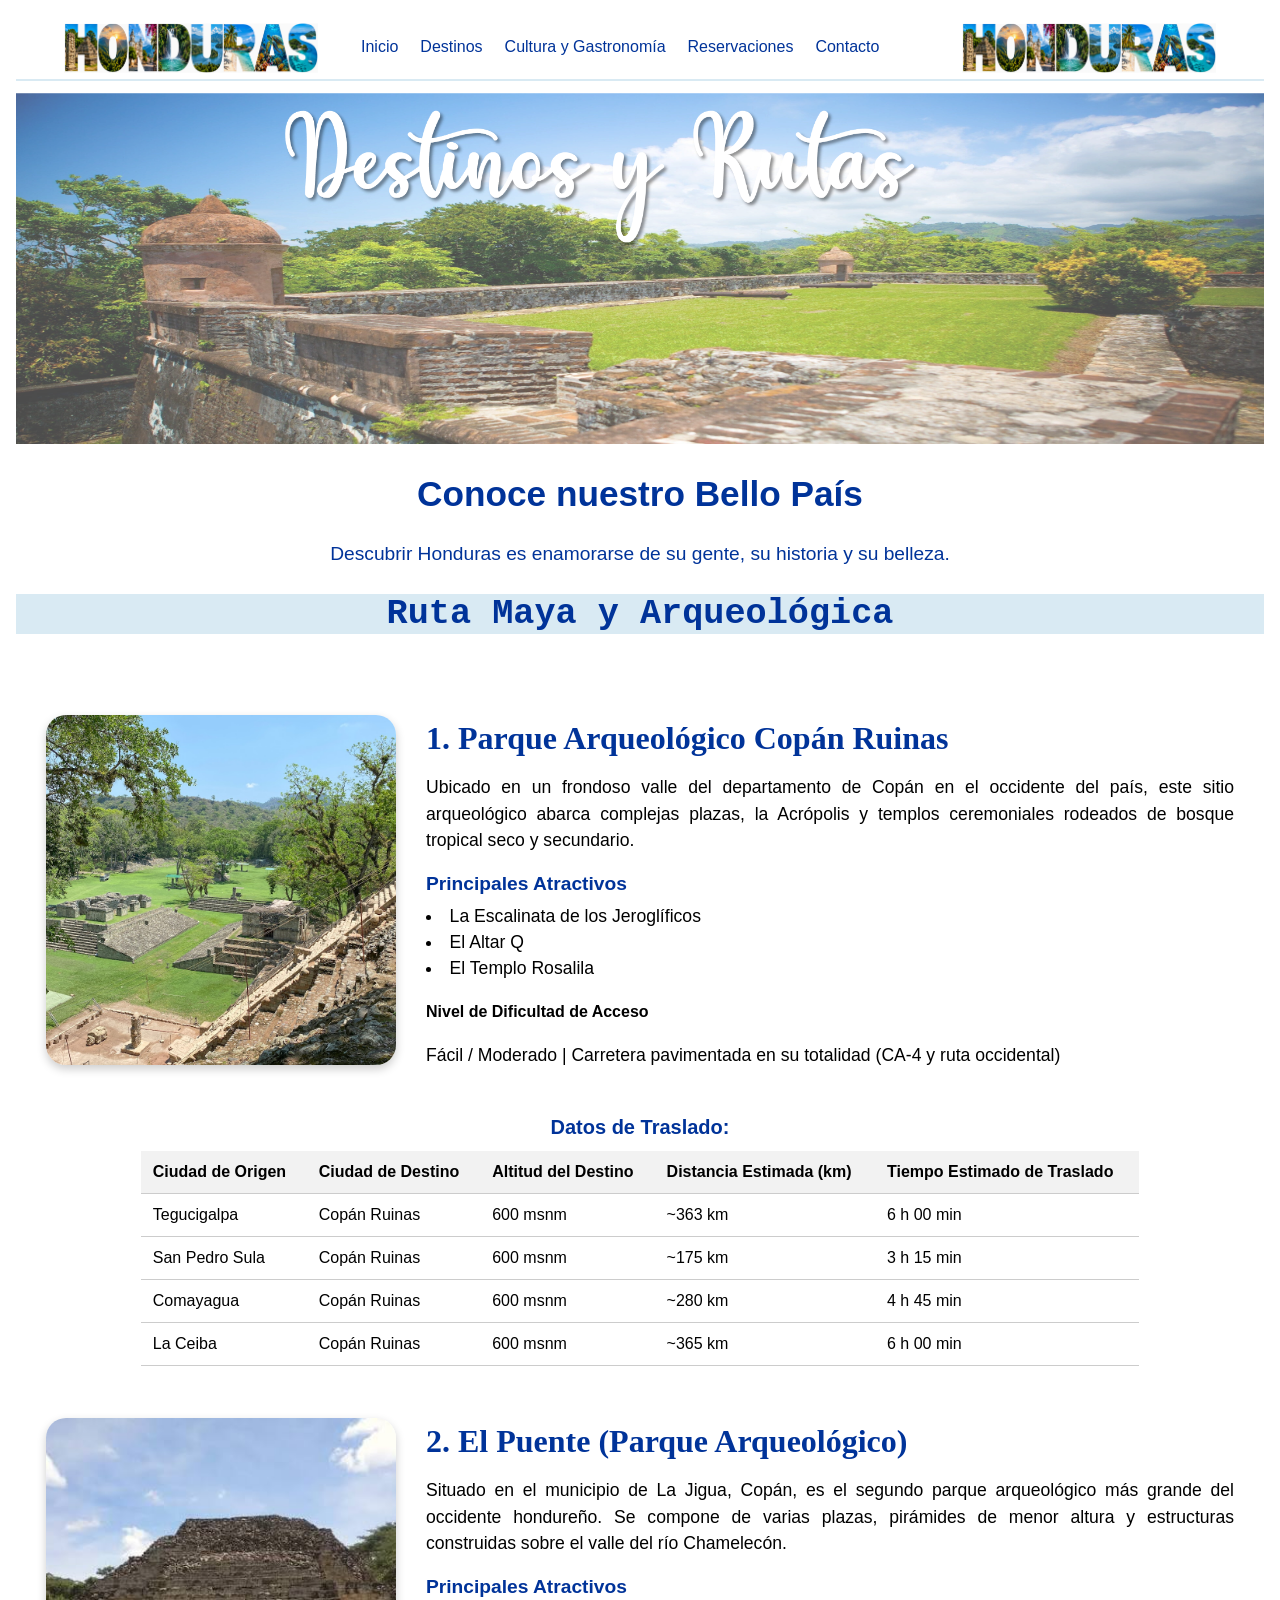
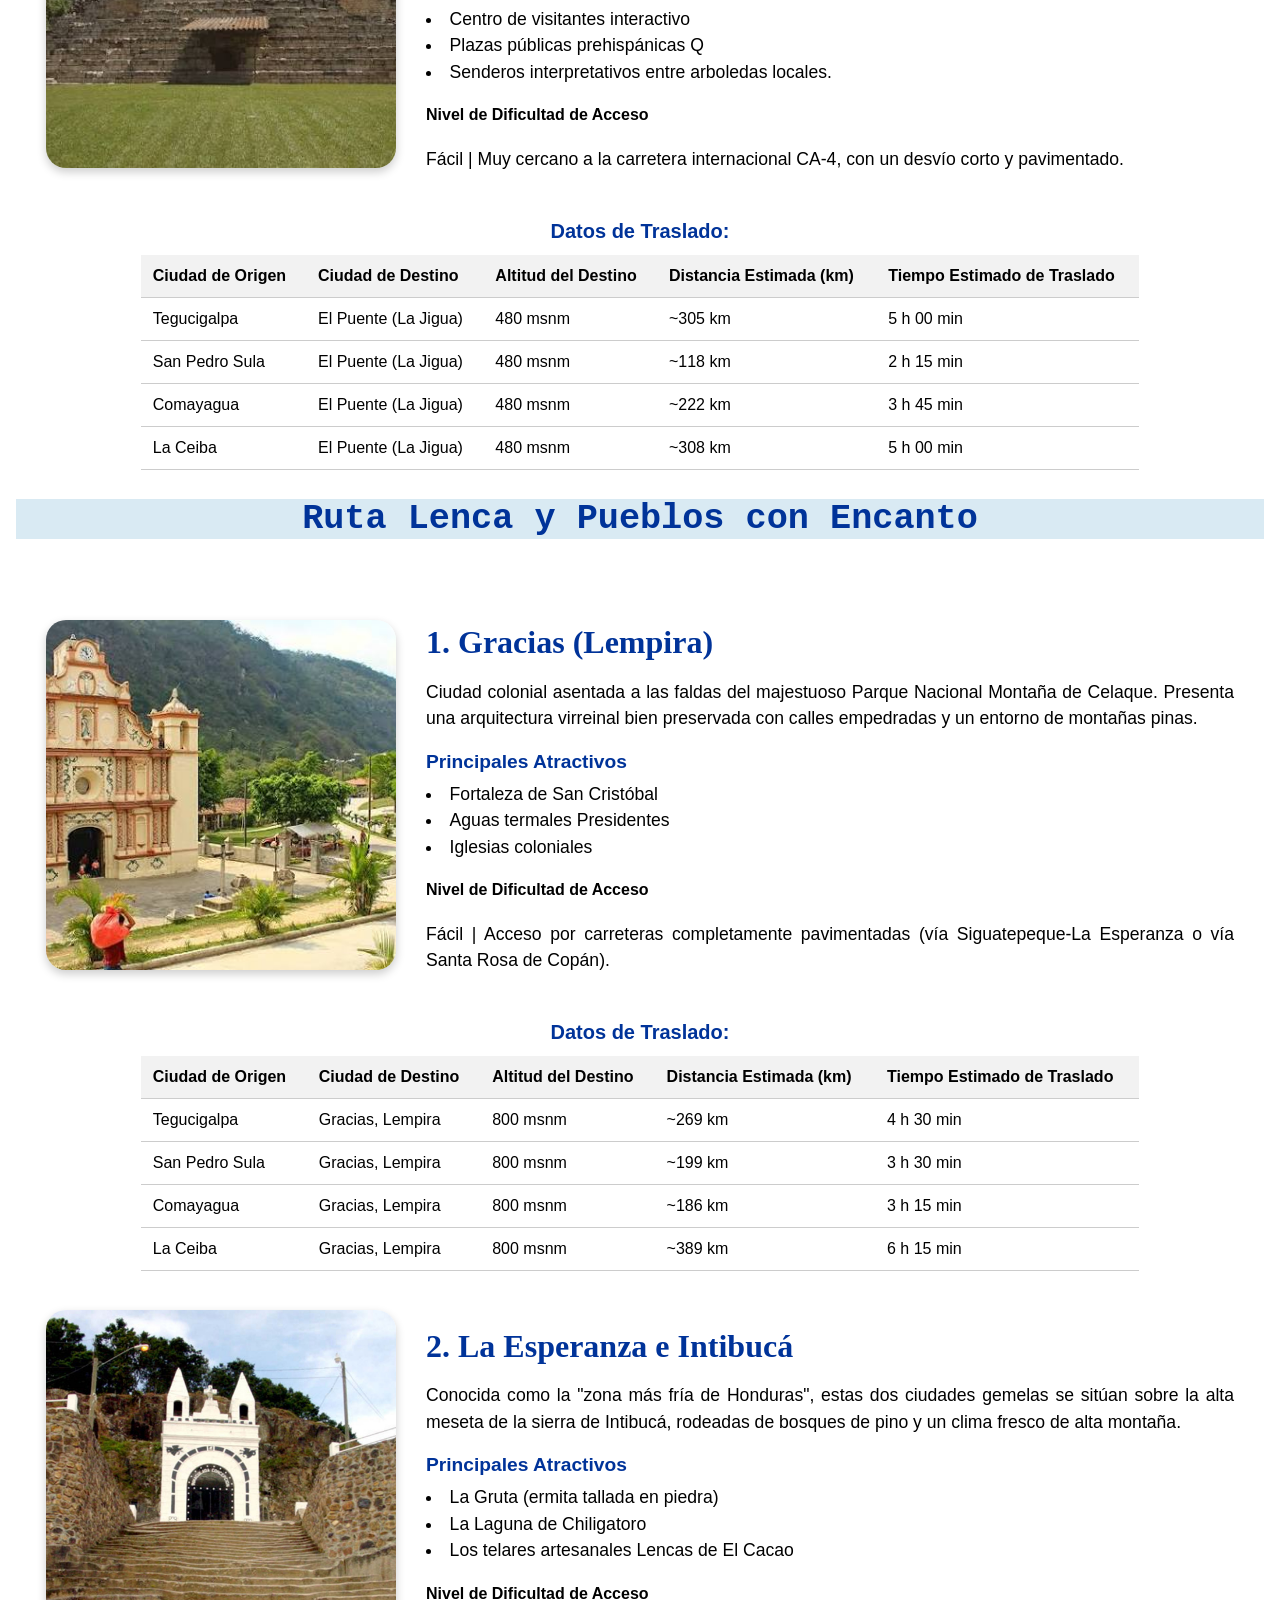
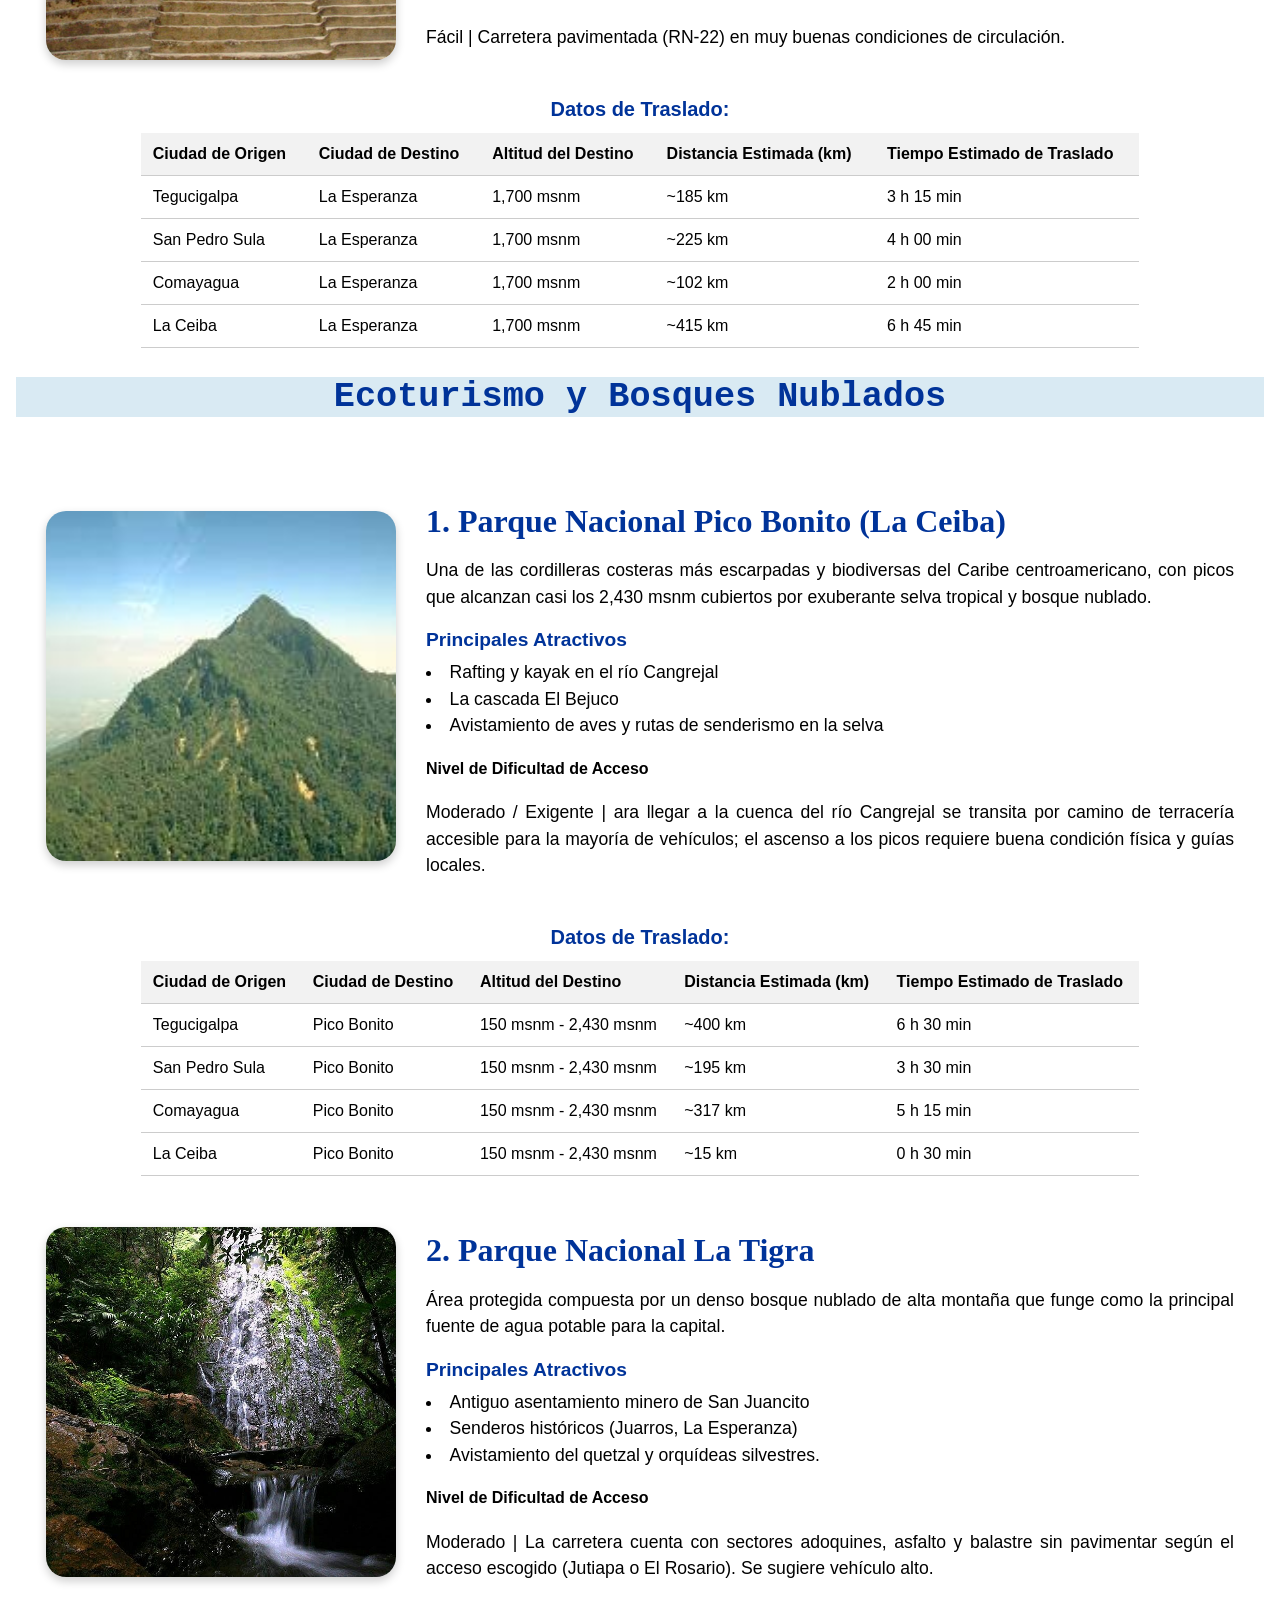
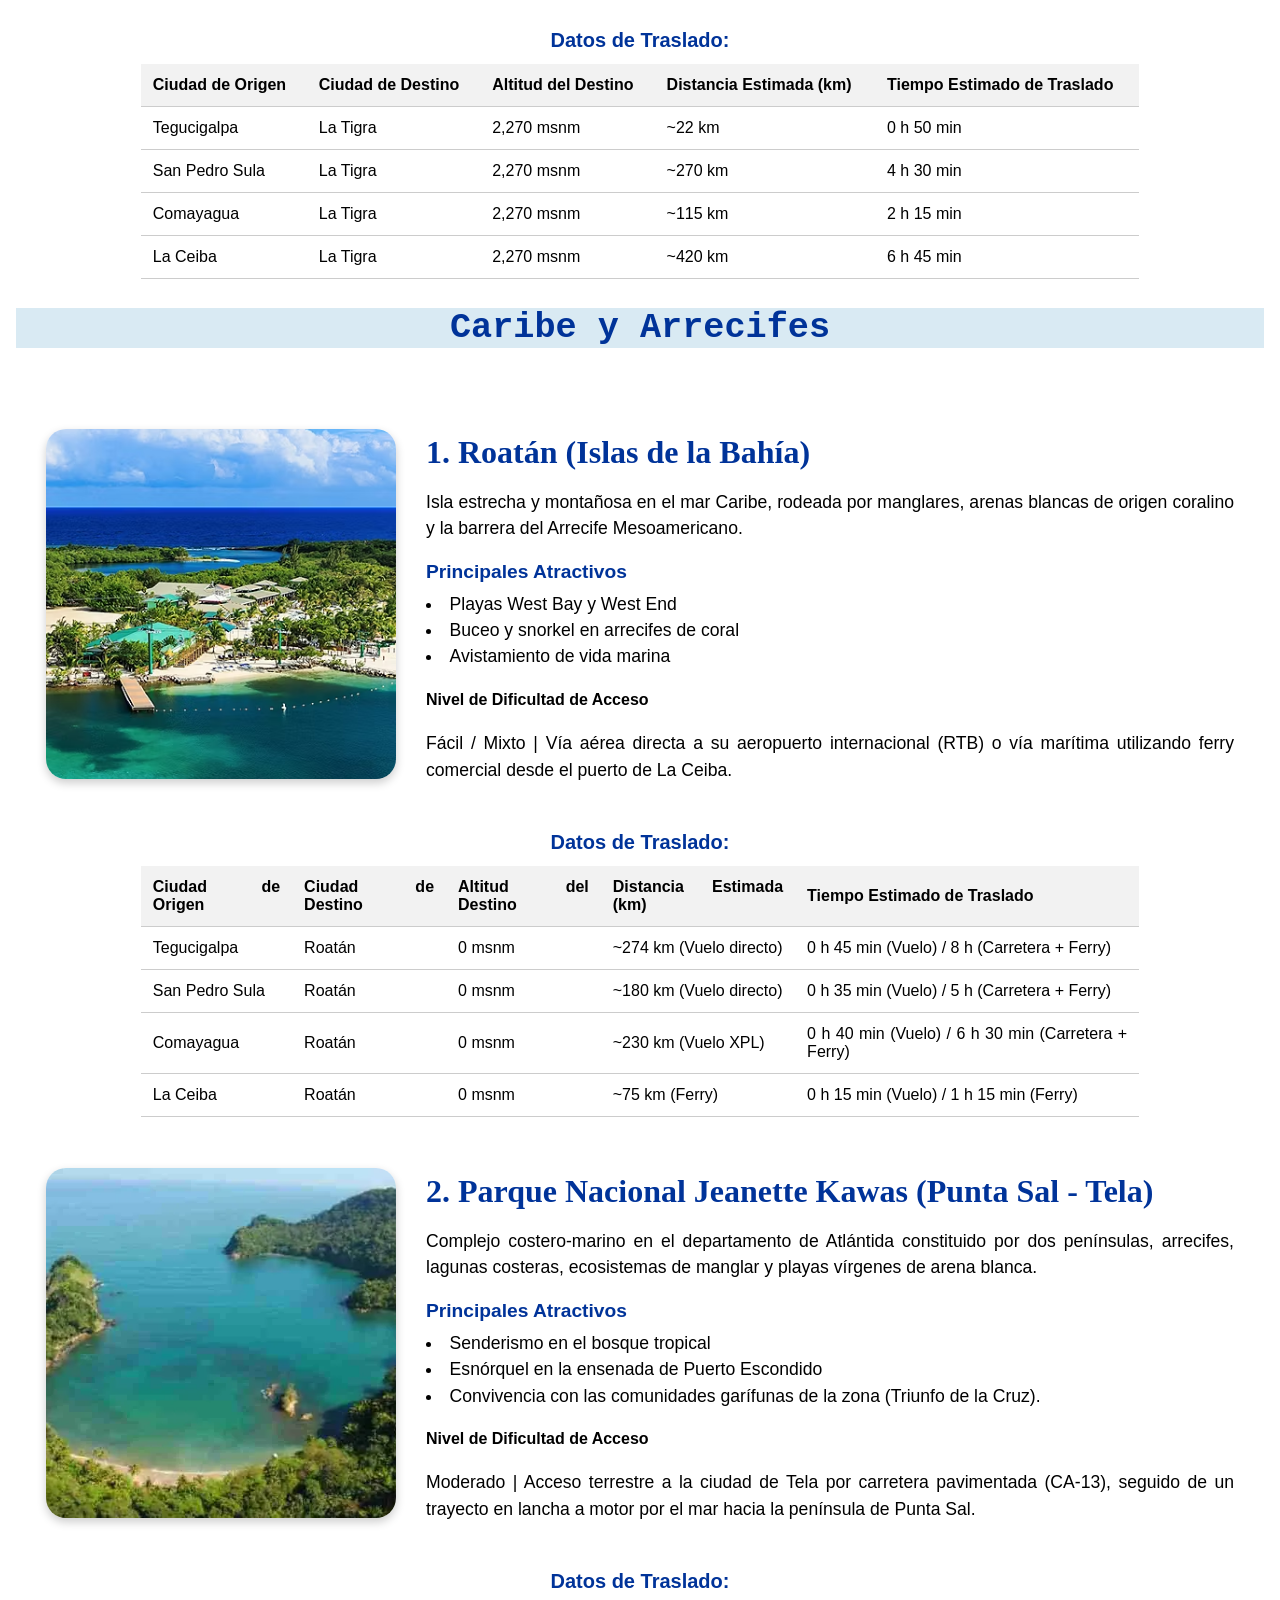
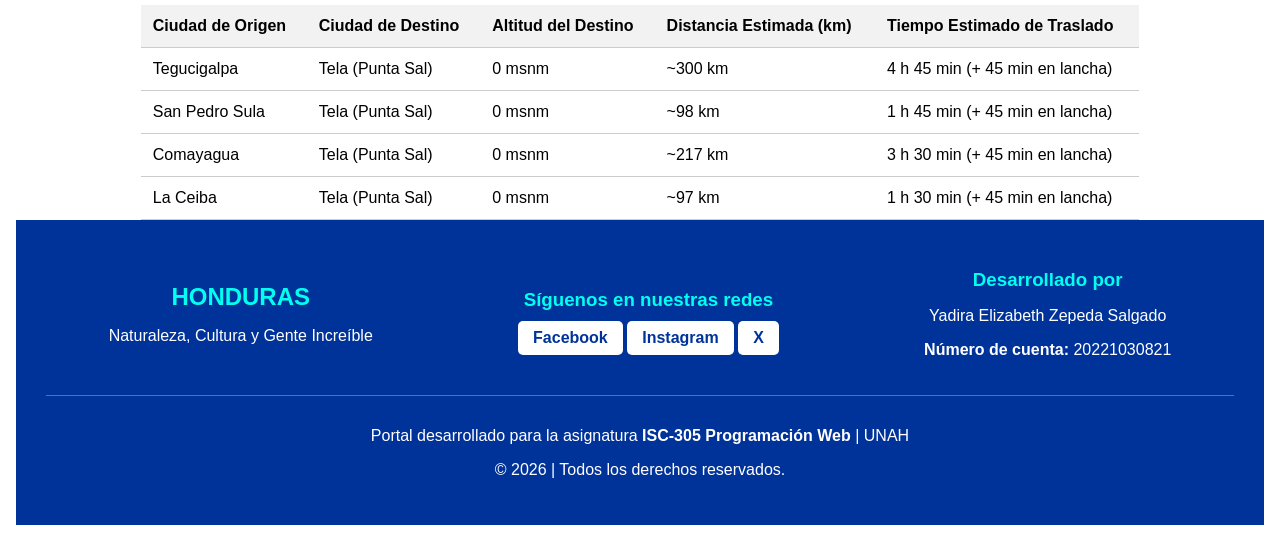
<file: destinos.html>
<!DOCTYPE thml>
<html lang="es">
<head>
    <meta charset="UTF-8">
    <meta name="viewport" content="width=device-width, initial-scale=1.0">
    <title>Conoce tu Tierra</title>
    <link rel="stylesheet" href="estilos.css">
</head>
<body>

    <header class="encabezado">
        <a href="index.html" class="identidad">
        <img src="img/logo1.png" alt="logo"></a>

        <nav class="menu">
                <a href="index.html">Inicio</a>
                <a href="destinos.html">Destinos</a>
                <a href="cultura.html">Cultura y Gastronomía</a>
                <a href="reservaciones.html">Reservaciones</a>
                <a href="contacto.html">Contacto</a>
        </nav>

        <a href="index.html" class="identidad">
        <img src="img/logo1.png" alt="logo"></a>

    </header>  

    <main>
        <section class="banner">
            <img src="img/banner-destinos.png" alt="foto-principal">

            <h1>Conoce nuestro Bello País</h1>
            <span>Descubrir Honduras es enamorarse de su gente, su historia y su belleza.</span>
        </section>

        <h2 class="destinos">Ruta Maya y Arqueológica</h2>
        <section class="destinos-insignia">
            <img src="img/mayas.jpg" alt="Ruinas de Copan">
                <div class="contenido-destino">
                    <h2>1. Parque Arqueológico Copán Ruinas</h2> 
                    
                    <p>Ubicado en un frondoso valle del departamento de Copán en el occidente del país, 
                    este sitio arqueológico abarca complejas plazas, la Acrópolis y templos ceremoniales 
                    rodeados de bosque tropical seco y secundario.</p>

                    <h3>Principales Atractivos</h3>

                    <li>La Escalinata de los Jeroglíficos</li>
                    <li>El Altar Q</li>
                    <li>El Templo Rosalila</li>

                    <h4>Nivel de Dificultad de Acceso</h4> 
                    <p>Fácil / Moderado | Carretera pavimentada en su totalidad (CA-4 y ruta occidental)</p>
                </div>
        </section>

        <table>
            <caption>Datos de Traslado:</caption>
    
            <thead>
                <tr>
                    <th scope="col">Ciudad de Origen</th>
                    <th scope="col">Ciudad de Destino</th>
                    <th scope="col">Altitud del Destino</th>
                    <th scope="col">Distancia Estimada (km)</th>
                    <th scope="col">Tiempo Estimado de Traslado</th>
                </tr>
            </thead>
    
            <tbody>
                <tr>
                    <td>Tegucigalpa</td>
                    <td>Copán Ruinas</td>
                    <td>600 msnm</td>
                    <td>~363 km</td>
                    <td>6 h 00 min</td>
                </tr>
                <tr>
                    <td>San Pedro Sula</td>
                    <td>Copán Ruinas</td>
                    <td>600 msnm</td>
                    <td>~175 km</td>
                    <td>3 h 15 min</td>
                </tr>
                <tr>
                    <td>Comayagua</td>
                    <td>Copán Ruinas</td>
                    <td>600 msnm</td>
                    <td>~280 km</td>
                    <td>4 h 45 min</td>
                </tr>
                <tr>
                    <td>La Ceiba</td>
                    <td>Copán Ruinas</td>
                    <td>600 msnm</td>
                    <td>~365 km</td>
                    <td>6 h 00 min</td>
                </tr>
            </tbody>
        </table>

        <section class="destinos-insignia">
            <img src="img/puente.jpg" alt="El Puente">
                <div class="contenido-destino">
                    <h2>2. El Puente (Parque Arqueológico)</h2> 
                    
                    <p>Situado en el municipio de La Jigua, Copán, es el segundo parque arqueológico más grande 
                    del occidente hondureño. Se compone de varias plazas, pirámides de menor altura y estructuras 
                    construidas sobre el valle del río Chamelecón.</p>

                    <h3>Principales Atractivos</h3>

                    <li>Centro de visitantes interactivo</li>
                    <li>Plazas públicas prehispánicas Q</li>
                    <li>Senderos interpretativos entre arboledas locales.</li>

                    <h4>Nivel de Dificultad de Acceso</h4> 
                    <p>Fácil | Muy cercano a la carretera internacional CA-4, con un desvío corto y pavimentado.</p>
                </div>
        </section>

        <table>
            <caption>Datos de Traslado:</caption>
    
            <thead>
                <tr>
                    <th scope="col">Ciudad de Origen</th>
                    <th scope="col">Ciudad de Destino</th>
                    <th scope="col">Altitud del Destino</th>
                    <th scope="col">Distancia Estimada (km)</th>
                    <th scope="col">Tiempo Estimado de Traslado</th>
                </tr>
            </thead>
    
            <tbody>
                <tr>
                    <td>Tegucigalpa</td>
                    <td>El Puente (La Jigua)</td>
                    <td>480 msnm</td>
                    <td>~305 km</td>
                    <td>5 h 00 min</td>
                </tr>
                <tr>
                    <td>San Pedro Sula</td>
                    <td>El Puente (La Jigua)</td>
                    <td>480 msnm</td>
                    <td>~118 km</td>
                    <td>2 h 15 min</td>
                </tr>
                <tr>
                    <td>Comayagua</td>
                    <td>El Puente (La Jigua)</td>
                    <td>480 msnm</td>
                    <td>~222 km</td>
                    <td>3 h 45 min</td>
                </tr>
                <tr>
                    <td>La Ceiba</td>
                    <td>El Puente (La Jigua)</td>
                    <td>480 msnm</td>
                    <td>~308 km</td>
                    <td>5 h 00 min</td>
                </tr>
            </tbody>
        </table>

        <h2 class="destinos">Ruta Lenca y Pueblos con Encanto</h2>
        <section class="destinos-insignia">
            <img src="img/gracias.jpg" alt="Gracias-Lempira">
                <div class="contenido-destino">
                    <h2>1. Gracias (Lempira)</h2> 
                    
                    <p>Ciudad colonial asentada a las faldas del majestuoso Parque Nacional Montaña de Celaque. 
                    Presenta una arquitectura virreinal bien preservada con calles empedradas y un entorno de montañas pinas.</p>

                    <h3>Principales Atractivos</h3>

                    <li>Fortaleza de San Cristóbal</li>
                    <li>Aguas termales Presidentes</li>
                    <li>Iglesias coloniales</li>

                    <h4>Nivel de Dificultad de Acceso</h4> 
                    <p>Fácil | Acceso por carreteras completamente pavimentadas (vía Siguatepeque-La Esperanza o vía Santa Rosa de Copán).</p>
                </div>
        </section>

        <table>
            <caption>Datos de Traslado:</caption>
    
            <thead>
                <tr>
                    <th scope="col">Ciudad de Origen</th>
                    <th scope="col">Ciudad de Destino</th>
                    <th scope="col">Altitud del Destino</th>
                    <th scope="col">Distancia Estimada (km)</th>
                    <th scope="col">Tiempo Estimado de Traslado</th>
                </tr>
            </thead>
    
            <tbody>
                <tr>
                    <td>Tegucigalpa</td>
                    <td>Gracias, Lempira</td>
                    <td>800 msnm</td>
                    <td>~269 km</td>
                    <td>4 h 30 min</td>
                </tr>
                <tr>
                    <td>San Pedro Sula</td>
                    <td>Gracias, Lempira</td>
                    <td>800 msnm</td>
                    <td>~199 km</td>
                    <td>3 h 30 min</td>
                </tr>
                <tr>
                    <td>Comayagua</td>
                    <td>Gracias, Lempira</td>
                    <td>800 msnm</td>
                    <td>~186 km</td>
                    <td>3 h 15 min</td>
                </tr>
                <tr>
                    <td>La Ceiba</td>
                    <td>Gracias, Lempira</td>
                    <td>800 msnm</td>
                    <td>~389 km</td>
                    <td>6 h 15 min</td>
                </tr>
            </tbody>
        </table>

        <section class="destinos-insignia">
            <img src="img/esperanza.jpg" alt="La Esperanza e Intibucá">
                <div class="contenido-destino">
                    <h2>2. La Esperanza e Intibucá</h2> 
                    
                    <p>Conocida como la "zona más fría de Honduras", estas dos ciudades gemelas se sitúan sobre la alta meseta de la sierra de 
                    Intibucá, rodeadas de bosques de pino y un clima fresco de alta montaña.</p>

                    <h3>Principales Atractivos</h3>

                    <li>La Gruta (ermita tallada en piedra)</li>
                    <li>La Laguna de Chiligatoro</li>
                    <li>Los telares artesanales Lencas de El Cacao</li>

                    <h4>Nivel de Dificultad de Acceso</h4> 
                    <p>Fácil | Carretera pavimentada (RN-22) en muy buenas condiciones de circulación.</p>
                </div>
        </section>

        <table>
            <caption>Datos de Traslado:</caption>
    
            <thead>
                <tr>
                    <th scope="col">Ciudad de Origen</th>
                    <th scope="col">Ciudad de Destino</th>
                    <th scope="col">Altitud del Destino</th>
                    <th scope="col">Distancia Estimada (km)</th>
                    <th scope="col">Tiempo Estimado de Traslado</th>
                </tr>
            </thead>
    
            <tbody>
                <tr>
                    <td>Tegucigalpa</td>
                    <td>La Esperanza</td>
                    <td>1,700 msnm</td>
                    <td>~185 km</td>
                    <td>3 h 15 min</td>
                </tr>
                <tr>
                    <td>San Pedro Sula</td>
                    <td>La Esperanza</td>
                    <td>1,700 msnm</td>
                    <td>~225 km</td>
                    <td>4 h 00 min</td>
                </tr>
                <tr>
                    <td>Comayagua</td>
                    <td>La Esperanza</td>
                    <td>1,700 msnm</td>
                    <td>~102 km</td>
                    <td>2 h 00 min</td>
                </tr>
                <tr>
                    <td>La Ceiba</td>
                    <td>La Esperanza</td>
                    <td>1,700 msnm</td>
                    <td>~415 km</td>
                    <td>6 h 45 min</td>
                </tr>
            </tbody>
        </table>

        <h2 class="destinos">Ecoturismo y Bosques Nublados</h2>
        <section class="destinos-insignia">
            <img src="img/pico.jpg" alt="Parque Nacional Pico Bonito (La Ceiba)">
                <div class="contenido-destino">
                    <h2>1. Parque Nacional Pico Bonito (La Ceiba)</h2> 
                    
                    <p>Una de las cordilleras costeras más escarpadas y biodiversas del Caribe centroamericano, 
                        con picos que alcanzan casi los 2,430 msnm cubiertos por exuberante selva tropical y bosque nublado.</p>

                    <h3>Principales Atractivos</h3>

                    <li>Rafting y kayak en el río Cangrejal</li>
                    <li>La cascada El Bejuco</li>
                    <li>Avistamiento de aves y rutas de senderismo en la selva</li>

                    <h4>Nivel de Dificultad de Acceso</h4> 
                    <p>Moderado / Exigente | ara llegar a la cuenca del río Cangrejal se transita por camino de terracería accesible para la mayoría de vehículos; el ascenso a los picos requiere buena condición física y guías locales.</p>
                </div>
        </section>

        <table>
            <caption>Datos de Traslado:</caption>
    
            <thead>
                <tr>
                    <th scope="col">Ciudad de Origen</th>
                    <th scope="col">Ciudad de Destino</th>
                    <th scope="col">Altitud del Destino</th>
                    <th scope="col">Distancia Estimada (km)</th>
                    <th scope="col">Tiempo Estimado de Traslado</th>
                </tr>
            </thead>
    
            <tbody>
                <tr>
                    <td>Tegucigalpa</td>
                    <td>Pico Bonito</td>
                    <td>150 msnm - 2,430 msnm</td>
                    <td>~400 km</td>
                    <td>6 h 30 min</td>
                </tr>
                <tr>
                    <td>San Pedro Sula</td>
                    <td>Pico Bonito</td>
                    <td>150 msnm - 2,430 msnm</td>
                    <td>~195 km</td>
                    <td>3 h 30 min</td>
                </tr>
                <tr>
                    <td>Comayagua</td>
                    <td>Pico Bonito</td>
                    <td>150 msnm - 2,430 msnm</td>
                    <td>~317 km</td>
                    <td>5 h 15 min</td>
                </tr>
                <tr>
                    <td>La Ceiba</td>
                    <td>Pico Bonito</td>
                    <td>150 msnm - 2,430 msnm</td>
                    <td>~15 km</td>
                    <td>0 h 30 min</td>
                </tr>
            </tbody>
        </table>

        <section class="destinos-insignia">
            <img src="img/tigra.jpg" alt="Parque Nacional La Tigra">
                <div class="contenido-destino">
                    <h2>2. Parque Nacional La Tigra</h2> 
                    
                    <p>Área protegida compuesta por un denso bosque nublado de alta montaña que funge como la principal fuente de agua potable para la capital.</p>

                    <h3>Principales Atractivos</h3>

                    <li>Antiguo asentamiento minero de San Juancito</li>
                    <li>Senderos históricos (Juarros, La Esperanza)</li>
                    <li>Avistamiento del quetzal y orquídeas silvestres.</li>

                    <h4>Nivel de Dificultad de Acceso</h4> 
                    <p>Moderado | La carretera cuenta con sectores adoquines, asfalto y balastre sin pavimentar según el acceso escogido (Jutiapa o El Rosario). Se sugiere vehículo alto.</p>
                </div>
        </section>

        <table>
            <caption>Datos de Traslado:</caption>
    
            <thead>
                <tr>
                    <th scope="col">Ciudad de Origen</th>
                    <th scope="col">Ciudad de Destino</th>
                    <th scope="col">Altitud del Destino</th>
                    <th scope="col">Distancia Estimada (km)</th>
                    <th scope="col">Tiempo Estimado de Traslado</th>
                </tr>
            </thead>
    
            <tbody>
                <tr>
                    <td>Tegucigalpa</td>
                    <td>La Tigra</td>
                    <td>2,270 msnm</td>
                    <td>~22 km</td>
                    <td>0 h 50 min</td>
                </tr>
                <tr>
                    <td>San Pedro Sula</td>
                    <td>La Tigra</td>
                    <td>2,270 msnm</td>
                    <td>~270 km</td>
                    <td>4 h 30 min</td>
                </tr>
                <tr>
                    <td>Comayagua</td>
                    <td>La Tigra</td>
                    <td>2,270 msnm</td>
                    <td>~115 km</td>
                    <td>2 h 15 min</td>
                </tr>
                <tr>
                    <td>La Ceiba</td>
                    <td>La Tigra</td>
                    <td>2,270 msnm</td>
                    <td>~420 km</td>
                    <td>6 h 45 min</td>
                </tr>
            </tbody>
        </table>

        <h2 class="destinos">Caribe y Arrecifes</h2>
        <section class="destinos-insignia">
            <img src="img/roatan.avif" alt="Roatán (Islas de la Bahía)">
                <div class="contenido-destino">
                    <h2>1. Roatán (Islas de la Bahía)</h2> 
                    
                    <p>Isla estrecha y montañosa en el mar Caribe, rodeada por manglares, arenas blancas de origen coralino y la barrera del Arrecife Mesoamericano.</p>

                    <h3>Principales Atractivos</h3>

                    <li>Playas West Bay y West End</li>
                    <li>Buceo y snorkel en arrecifes de coral</li>
                    <li>Avistamiento de vida marina</li>

                    <h4>Nivel de Dificultad de Acceso</h4> 
                    <p>Fácil / Mixto | Vía aérea directa a su aeropuerto internacional (RTB) o vía marítima utilizando ferry comercial desde el puerto de La Ceiba.</p>
                </div>
        </section>

        <table>
            <caption>Datos de Traslado:</caption>
    
            <thead>
                <tr>
                    <th scope="col">Ciudad de Origen</th>
                    <th scope="col">Ciudad de Destino</th>
                    <th scope="col">Altitud del Destino</th>
                    <th scope="col">Distancia Estimada (km)</th>
                    <th scope="col">Tiempo Estimado de Traslado</th>
                </tr>
            </thead>
    
            <tbody>
                <tr>
                    <td>Tegucigalpa</td>
                    <td>Roatán</td>
                    <td>0 msnm</td>
                    <td>~274 km (Vuelo directo)</td>
                    <td>0 h 45 min (Vuelo) / 8 h (Carretera + Ferry)</td>
                </tr>
                <tr>
                    <td>San Pedro Sula</td>
                    <td>Roatán</td>
                    <td>0 msnm</td>
                    <td>~180 km (Vuelo directo)</td>
                    <td>0 h 35 min (Vuelo) / 5 h (Carretera + Ferry)</td>
                </tr>
                <tr>
                    <td>Comayagua</td>
                    <td>Roatán</td>
                    <td>0 msnm</td>
                    <td>~230 km (Vuelo XPL)</td>
                    <td>0 h 40 min (Vuelo) / 6 h 30 min (Carretera + Ferry)</td>
                </tr>
                <tr>
                    <td>La Ceiba</td>
                    <td>Roatán</td>
                    <td>0 msnm</td>
                    <td>~75 km (Ferry)</td>
                    <td>0 h 15 min (Vuelo) / 1 h 15 min (Ferry)</td>
                </tr>
            </tbody>
        </table>

        <section class="destinos-insignia">
            <img src="img/punta.webp" alt="Parque Nacional Jeanette Kawas">
                <div class="contenido-destino">
                    <h2>2. Parque Nacional Jeanette Kawas (Punta Sal - Tela)</h2> 
                    
                    <p>Complejo costero-marino en el departamento de Atlántida constituido por dos penínsulas, arrecifes, lagunas costeras, ecosistemas de manglar y
                    playas vírgenes de arena blanca.</p>

                    <h3>Principales Atractivos</h3>

                    <li>Senderismo en el bosque tropical</li>
                    <li>Esnórquel en la ensenada de Puerto Escondido</li>
                    <li>Convivencia con las comunidades garífunas de la zona (Triunfo de la Cruz).</li>

                    <h4>Nivel de Dificultad de Acceso</h4> 
                    <p>Moderado | Acceso terrestre a la ciudad de Tela por carretera pavimentada (CA-13), seguido de un trayecto en lancha a motor por el mar hacia la península de Punta Sal.</p>
                </div>
        </section>

        <table>
            <caption>Datos de Traslado:</caption>
    
            <thead>
                <tr>
                    <th scope="col">Ciudad de Origen</th>
                    <th scope="col">Ciudad de Destino</th>
                    <th scope="col">Altitud del Destino</th>
                    <th scope="col">Distancia Estimada (km)</th>
                    <th scope="col">Tiempo Estimado de Traslado</th>
                </tr>
            </thead>
    
            <tbody>
                <tr>
                    <td>Tegucigalpa</td>
                    <td>Tela (Punta Sal)</td>
                    <td>0 msnm</td>
                    <td>~300 km</td>
                    <td>4 h 45 min (+ 45 min en lancha)</td>
                </tr>
                <tr>
                    <td>San Pedro Sula</td>
                    <td>Tela (Punta Sal)</td>
                    <td>0 msnm</td>
                    <td>~98 km</td>
                    <td>1 h 45 min (+ 45 min en lancha)</td>
                </tr>
                <tr>
                    <td>Comayagua</td>
                    <td>Tela (Punta Sal)</td>
                    <td>0 msnm</td>
                    <td>~217 km</td>
                    <td>3 h 30 min (+ 45 min en lancha)</td>
                </tr>
                <tr>
                    <td>La Ceiba</td>
                    <td>Tela (Punta Sal)</td>
                    <td>0 msnm</td>
                    <td>~97 km</td>
                    <td>1 h 30 min (+ 45 min en lancha)</td>
                </tr>
            </tbody>
        </table>

    </main>
   

    
    <footer class="pie-pagina">
 
        <div class="footer-contenido">
 
            <div class="footer-marca">
                <h2>HONDURAS</h2>
                <p>Naturaleza, Cultura y Gente Increíble</p>
            </div>
 
            <div class="footer-redes">
                <h3>Síguenos en nuestras redes</h3>
                <a class="footer-boton" href="https://www.facebook.com/unahoficial">Facebook</a>
                <a class="footer-boton" href="https://www.facebook.com/unahoficial">Instagram</a>
                <a class="footer-boton" href="https://www.facebook.com/unahoficial">X</a>
            </div>
 
            <div class="footer-autor">
                <h3>Desarrollado por</h3>
                <p>Yadira Elizabeth Zepeda Salgado</p>
                <p><strong>Número de cuenta:</strong> 20221030821</p>
            </div>
 
        </div>
    
        <div class="footer-institucion">
            <p>Portal desarrollado para la asignatura <strong>ISC-305 Programación Web</strong> | UNAH</p>
            <p>&copy; 2026 | Todos los derechos reservados.
            </p>
        </div>
 
    </footer>

    
</body>
</html>
</file>
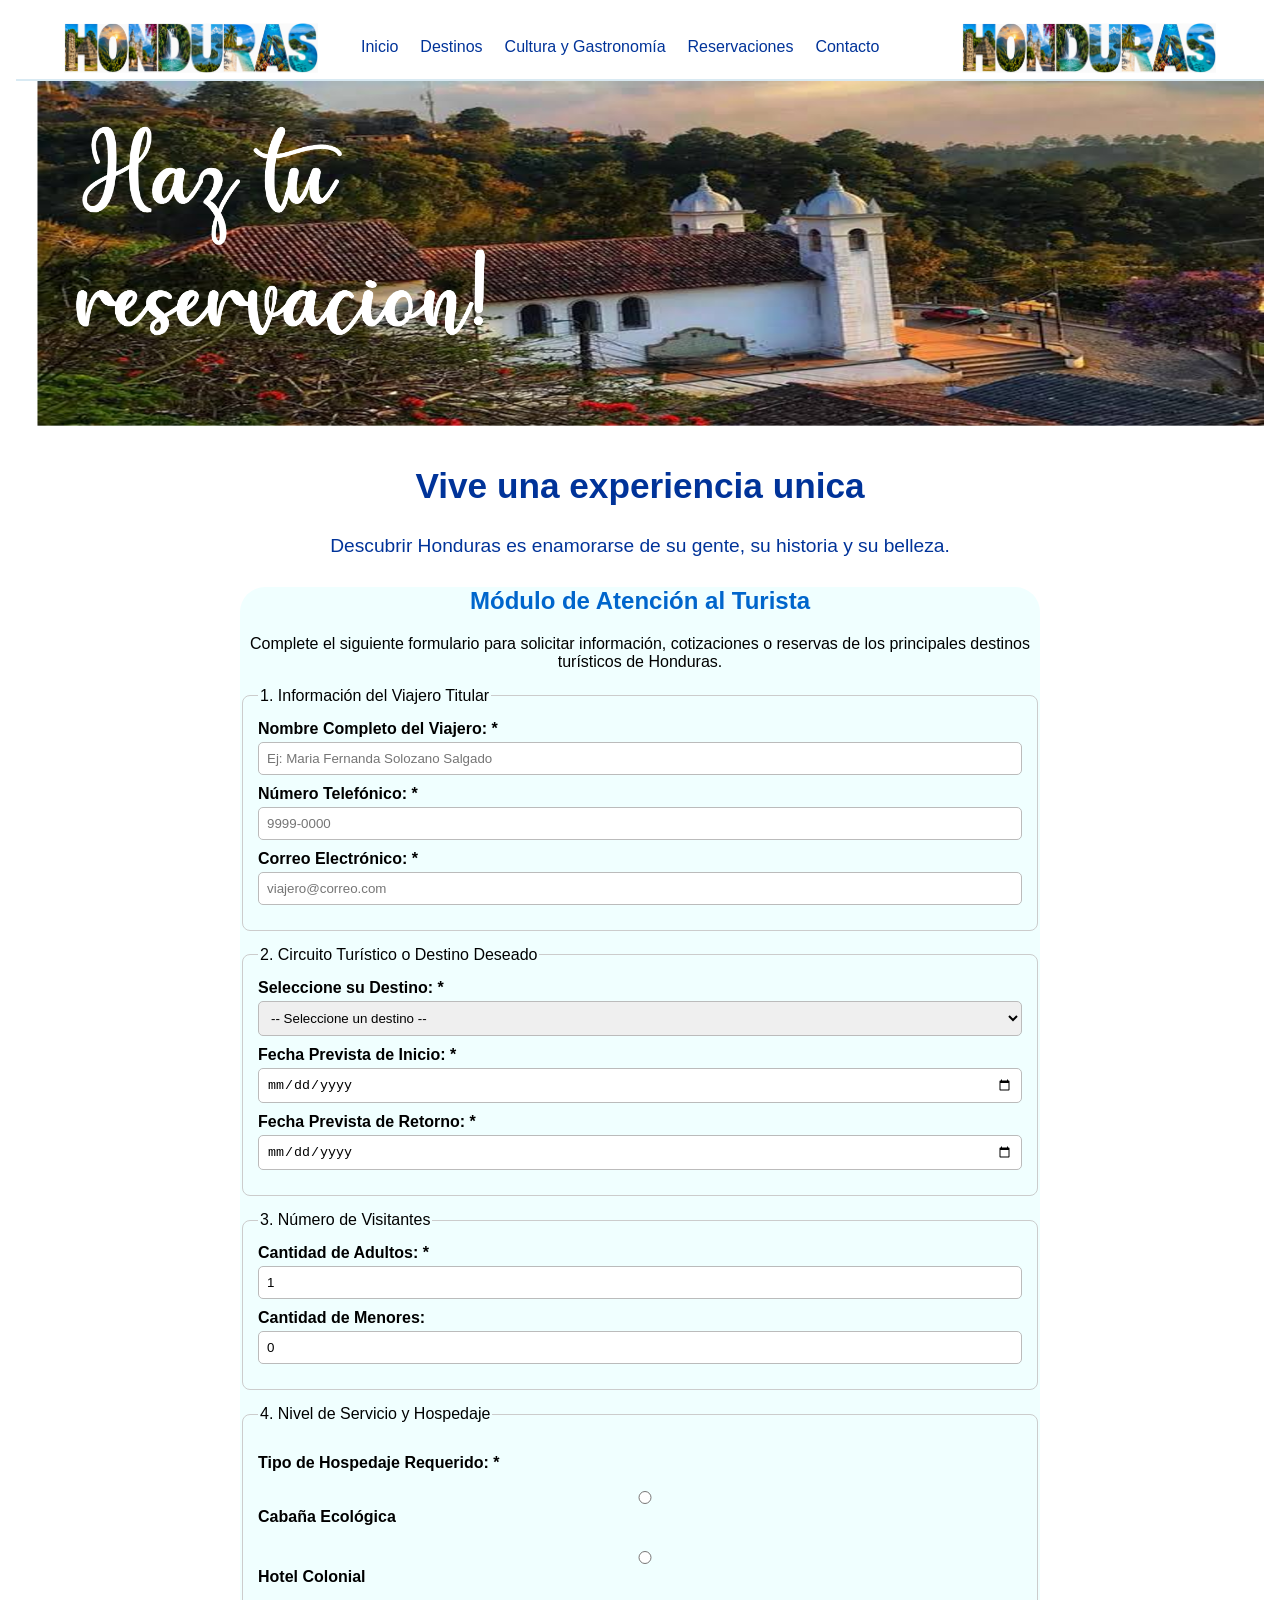
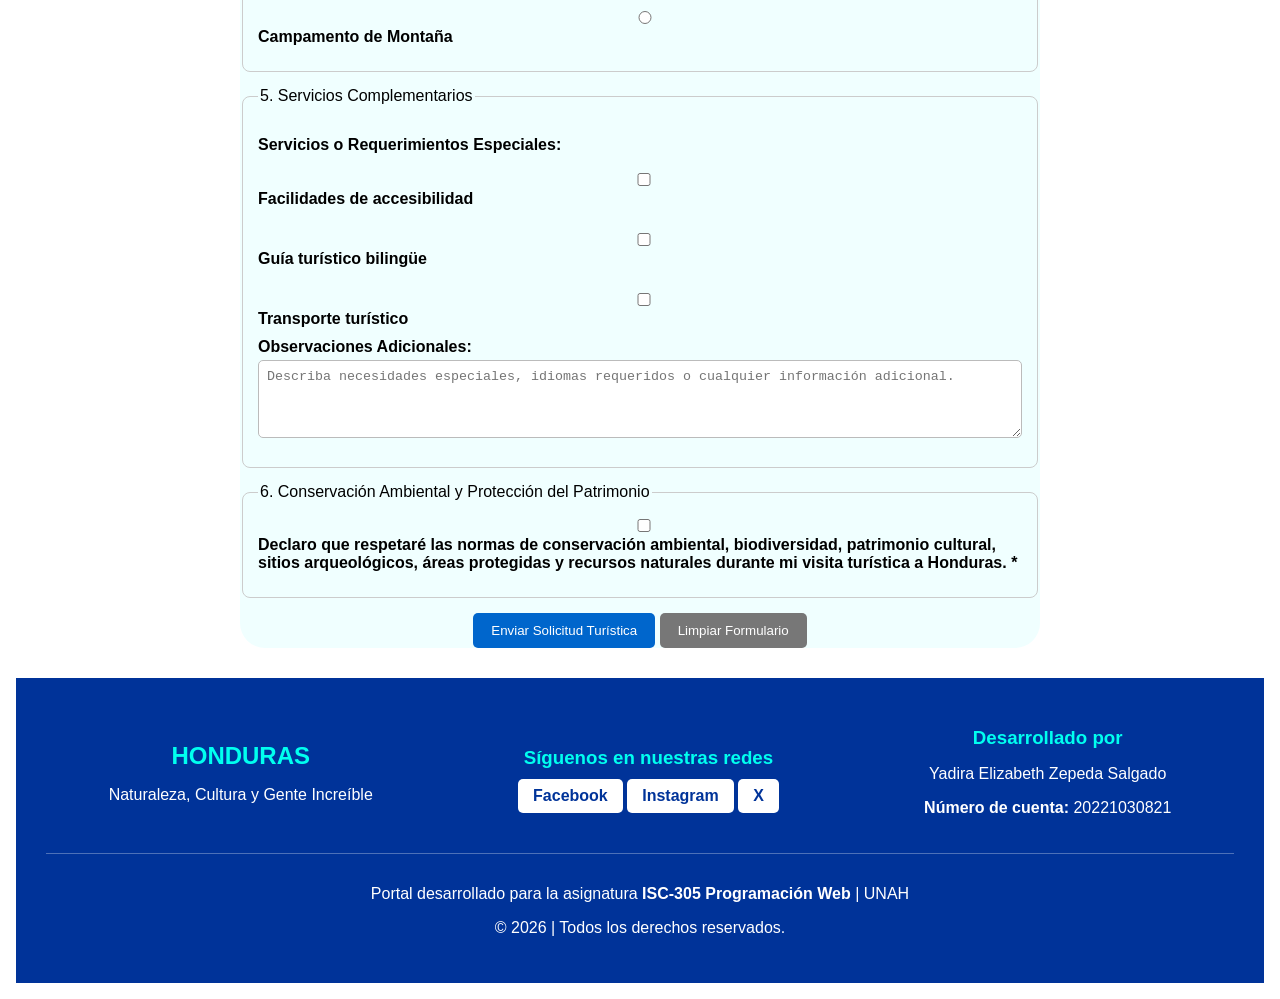
<file: reservaciones.html>
<!DOCTYPE html>
<html lang="es">
<head>
    <meta charset="UTF-8">
    <meta name="viewport" content="width=device-width, initial-scale=1.0">
    <title>Conoce tu Tierra</title>
    <link rel="stylesheet" href="estilos.css">
</head>
<body>

    <header class="encabezado">
        <a href="index.html" class="identidad">
        <img src="img/logo1.png" alt="logo"></a>

        <nav class="menu">
                <a href="index.html">Inicio</a>
                <a href="destinos.html">Destinos</a>
                <a href="cultura.html">Cultura y Gastronomía</a>
                <a href="reservaciones.html">Reservaciones</a>
                <a href="contacto.html">Contacto</a>
        </nav>

        <a href="index.html" class="identidad">
        <img src="img/logo1.png" alt="logo"></a>

    </header>  


    <main>

        <section class="banner">
            <img src="img/banner-reservacion.png" alt="foto-principal">

            <h1>Vive una experiencia unica</h1>
            <span>Descubrir Honduras es enamorarse de su gente, su historia y su belleza.</span>
        </section>
        <section class="formulario">
            <h2 class="formulario-titulo">Módulo de Atención al Turista</h2>
            <p class="formulario-descripcion">
                Complete el siguiente formulario para solicitar información,
                cotizaciones o reservas de los principales destinos turísticos
                de Honduras.</p>

            <form>


                <fieldset class="formulario-fieldset">
                    <legend>1. Información del Viajero Titular</legend>

                    <div class="formulario-campo">
                        <label for="nombreCompleto">
                            Nombre Completo del Viajero: *
                        </label>

                        <input type="text" id="nombreCompleto" name="nombre" required minlength="6" maxlength="80" placeholder="Ej: Maria Fernanda Solozano Salgado">
                    </div>

                    <div class="formulario-campo">
                        <label for="telefono">
                            Número Telefónico: *
                        </label>

                        <input type="tel" id="telefono" name="telefono" required pattern="[0-9]{4}-[0-9]{4}" placeholder="9999-0000" title="Ingrese un teléfono con formato 9999-0000">
                    </div>

                    <div class="formulario-campo">
                        <label for="correo">
                            Correo Electrónico: *
                        </label>

                        <input type="email" id="correo" name="correo" required placeholder="viajero@correo.com">
                    </div>
                </fieldset>

                <fieldset class="formulario-fieldset">
                    <legend>2. Circuito Turístico o Destino Deseado</legend>

                    <div class="formulario-campo">
                        <label for="circuito">
                            Seleccione su Destino: *
                        </label>

                        <select id="circuito"name="circuito" required>

                            <option value="">
                                -- Seleccione un destino --
                            </option>

                            <optgroup label="Ruta Maya y Arqueología">
                                <option value="copan_ruinas">
                                    Parque Arqueológico Copán Ruinas
                                </option>

                                <option value="el_puente">
                                    Parque Arqueológico El Puente
                                </option>
                            </optgroup>

                            <optgroup label="Ruta Lenca y Pueblos con Encanto">
                                <option value="gracias">
                                    Gracias, Lempira
                                </option>

                                <option value="la_esperanza">
                                    La Esperanza e Intibucá
                                </option>
                            </optgroup>

                            <optgroup label="Ecoturismo y Bosques Nublados">
                                <option value="pico_bonito">
                                    Parque Nacional Pico Bonito
                                </option>

                                <option value="la_tigra">
                                    Parque Nacional La Tigra
                                </option>
                            </optgroup>

                            <optgroup label="Caribe y Arrecifes">
                                <option value="roatan">
                                    Roatán, Islas de la Bahía
                                </option>

                                <option value="punta_sal">
                                    Parque Nacional Jeanette Kawas
                                    (Punta Sal - Tela)
                                </option>
                            </optgroup>

                        </select>
                    </div>

                    <div class="formulario-campo">
                        <label for="fechaInicio">
                            Fecha Prevista de Inicio: *
                        </label>

                        <input type="date" id="fechaInicio" name="fecha_inicio" required>
                    </div>

                    <div class="formulario-campo">
                        <label for="fechaRetorno">
                            Fecha Prevista de Retorno: *
                        </label>

                        <input type="date" id="fechaRetorno" name="fecha_retorno" required>
                    </div>
                </fieldset>

                <fieldset class="formulario-fieldset">
                    <legend>3. Número de Visitantes</legend>

                    <div class="formulario-campo">
                        <label for="adultos">
                            Cantidad de Adultos: *
                        </label>

                        <input type="number" id="adultos" name="adultos" required min="1" max="20" value="1">
                    </div>

                    <div class="formulario-campo">
                        <label for="menores">
                            Cantidad de Menores:
                        </label>

                        <input type="number" id="menores" name="menores" min="0" max="20" value="0">
                    </div>
                </fieldset>

                <fieldset class="formulario-fieldset">
                    <legend>4. Nivel de Servicio y Hospedaje</legend>

                    <div class="formulario-campo">

                        <p><strong>Tipo de Hospedaje Requerido: *</strong></p>

                        <label>
                            <input type="radio" name="hospedaje" value="cabana_ecologica" required>
                            Cabaña Ecológica
                        </label>

                        <br>

                        <label>
                            <input type="radio" name="hospedaje" value="hotel_colonial">
                            Hotel Colonial
                        </label>

                        <br>

                        <label>
                            <input type="radio" name="hospedaje" value="campamento">
                            Campamento de Montaña
                        </label>

                    </div>
                </fieldset>

                <fieldset class="formulario-fieldset">
                    <legend>5. Servicios Complementarios</legend>

                    <div class="formulario-campo">

                        <p>
                            <strong>
                                Servicios o Requerimientos Especiales:
                            </strong>
                        </p>

                        <label>
                            <input type="checkbox" name="servicios" value="accesibilidad">
                            Facilidades de accesibilidad
                        </label>

                        <br>

                        <label>
                            <input type="checkbox" name="servicios" value="guia_bilingue">
                            Guía turístico bilingüe
                        </label>

                        <br>

                        <label>
                            <input type="checkbox" name="servicios" value="transporte">
                            Transporte turístico
                        </label>

                    </div>

                    <div class="formulario-campo">
                        <label for="comentarios">
                            Observaciones Adicionales:
                        </label>

                        <textarea id="comentarios" name="comentarios" rows="4" maxlength="500" placeholder="Describa necesidades especiales, idiomas requeridos o cualquier información adicional."></textarea>
                    </div>

                </fieldset>

                <fieldset class="formulario-fieldset">
                    <legend>
                        6. Conservación Ambiental y Protección del Patrimonio
                    </legend>

                    <div class="formulario-campo">

                        <label class="formulario-compromiso">

                            <input type="checkbox" name="compromiso"required>
                            Declaro que respetaré las normas de conservación ambiental, biodiversidad, patrimonio cultural,
                            sitios arqueológicos, áreas protegidas y recursos naturales durante mi visita turística a Honduras. *
                        </label>

                    </div>
                </fieldset>

                <div class="formulario-botones">

                    <button type="submit" class="btn-formulario-principal">Enviar Solicitud Turística</button>

                    <button type="reset" class="btn-formulario-secundario">Limpiar Formulario</button>

                </div>

            </form>

        </section>
    </main>

   

    
    <footer class="pie-pagina">
 
        <div class="footer-contenido">
 
            <div class="footer-marca">
                <h2>HONDURAS</h2>
                <p>Naturaleza, Cultura y Gente Increíble</p>
            </div>
 
            <div class="footer-redes">
                <h3>Síguenos en nuestras redes</h3>
                <a class="footer-boton" href="https://www.facebook.com/unahoficial">Facebook</a>
                <a class="footer-boton" href="https://www.facebook.com/unahoficial">Instagram</a>
                <a class="footer-boton" href="https://www.facebook.com/unahoficial">X</a>
            </div>
 
            <div class="footer-autor">
                <h3>Desarrollado por</h3>
                <p>Yadira Elizabeth Zepeda Salgado</p>
                <p><strong>Número de cuenta:</strong> 20221030821</p>
            </div>
 
        </div>
    
        <div class="footer-institucion">
            <p>Portal desarrollado para la asignatura <strong>ISC-305 Programación Web</strong> | UNAH</p>
            <p>&copy; 2026 | Todos los derechos reservados.
            </p>
        </div>
 
    </footer>

    
</body>
</html>
</file>
<file: estilos.css>
* {
    box-sizing: border-box;
}

body {
    margin: 0;
    padding: 0;

}
:root{
    --color-bandera: #003399;
    --color-turquesa: #00FFEF;
     --color-primario: #7f1d1d;     
    --color-fondo: #fffbeb;        
    --color-texto: #1c1917;        
    --radio-platillo: 12px;        
    --espaciado: 1.5rem;           
}
.encabezado {
    width: 100%;
    min-height: 65px;
    background-color: #ffffff;
    display: grid;
    grid-template-columns: auto 1fr auto;
    align-items: center;
    justify-content: space-between;
    padding: 5px 25px;
    border-bottom: 2px solid #d9eaf3;
    gap: 20px;
}

.identidad {
    display: flex;
    align-items: center;
    gap: 8px;
    text-decoration: none;
    color: var(--color-bandera);
    flex-shrink: 0;
}

.identidad img {
    width: 300px;
    height: 50px;
    object-fit: contain;
}

.boton-explorar{
    text-align: center;
    margin: 20px 0;
}

.boton-explorar a{
    background-color: #0B3D91;
    color: white;
    text-decoration: none;
    padding: 12px 25px;
    border-radius: 8px;
    font-size: 1.1rem;
}

.boton-explorar a:hover{
    background-color: #082d6b;
}

.slogan h1 {
    font-size: 25px;
    font-weight: bold;
    line-height: 1.1;
    color: var(--color-bandera);
}

.slogan p {
    font-size: 8px;
    color: var(--color-bandera);
    margin-top: 3px;
}

.menu {
    display: flex;
    align-items: center;
    gap: 22px;
}

.menu a {
    text-decoration: none;
    color: var(--color-bandera);
    font-size: px;
    padding: 10px 0;
    border-bottom: 2px solid transparent;
    transition: 0.3s;
}

.menu a.activo {
    color: var(--color-turquesa);
    border-bottom-color: var(--color-turquesa);
}

.menu a:hover {
    color: var(--color-turquesa);
    border-bottom-color: var(--color-turquesa);
}


.banner{
    width: 100%;
    text-align: center;
}

.banner img{
    width: 100%;
    height: auto;
    display: block;
}

.banner span{
    font-size: 1.2rem;
    text-align: center;
    color: var(--color-bandera);
}

h1{
    font-family: 'Trebuchet MS', 'Lucida Sans Unicode', 'Lucida Grande', 'Lucida Sans', Arial, sans-serif;
    font-size: 2.2rem;
    text-align: center;
    color: var(--color-bandera);
}

.destinos{
    font-family:'Courier New', Courier, monospace;
    font-size: 2.2rem;
    text-align: center;
    color: var(--color-bandera);
    background-color: #d9eaf3;
}



.destinos-insignia{
    display: flex;
    align-items: center;
    gap: 30px;
    padding: 30px;
}

.destinos-insignia img{
    width: 350px;
    height: 350px;
    object-fit: cover;
    border-radius: 20px; 
    box-shadow: 0 4px 10px rgba(0,0,0,0.2);
}

.contenido-destino{
    flex: 1;
}

.contenido-destino h2{
    font-family: cursive;
    color: var(--color-bandera);
    margin-bottom: 15px;
    font-size: 2rem;
}
.contenido-destino h3{
    color: var(--color-bandera);
    margin-bottom: 8px;
    font-size: 1.2rem;
}

.contenido-destino p{
    text-align: justify;
    line-height: 1.5;
    font-size: 1.1rem;
}

.contenido-destino li{
    text-align: justify;
    line-height: 1.5;
    font-size: 1.1rem;
}

.descripciones {
    text-align: justify;
    line-height: 1.5;
    font-size: 1.1rem;
}

.datos {
    padding: 36px 40px 0;
    position: relative;
    background-color: #cff0f5;
    margin-top: 30px;
}
 
.datos-contenido {
    display: grid;
    grid-template-columns: 1.1fr repeat(4, 1fr);
    max-width: 1250px;
    margin: 0 auto;
}
 
.datos-intro { 
    padding: 0 24px 0 0; 
}
 
.datos-intro::before {
    content: "";
    display: block;
    width: 40px;
    height: 4px;
    margin-bottom: 14px;
    border-radius: 2px;
}
 
.datos-intro h2 { 
    margin: 0 0 4px; 
    font-size: 1.8rem; 
    color: var(--color-bandera); 
}
.datos-intro p { 
    margin: 0; 
    font-size: 1.0rem; 
    line-height: 1.4; 
}
 
.dato {
    display: flex;
    gap: 12px;
    padding: 0 20px;

}
 
.dato .emoji { 
    font-size: 2.1rem; 
    line-height: 1; 
}

.dato h3 { 
    margin: 0 0 6px; 
    font-size: 1.1rem; 
    color: var(--color-bandera); 
}

.dato p { 
    margin: 0; 
    font-size: 0.8rem; 
    line-height: 1.5; 
    color: #3b4d63; 
}

/* FOOTER */

.pie-pagina{
    background-color: var(--color-bandera);
    color: white;
    padding: 30px;
}

.footer-contenido{
    display: flex;
    justify-content: space-around;
    align-items: center;
    flex-wrap: wrap;
    gap: 20px;
}

.footer-marca,
.footer-redes,
.footer-autor{
    text-align: center;
}

.footer-marca h2,
.footer-redes h3,
.footer-autor h3{
    color: var(--color-turquesa);
    margin-bottom: 10px;
}

.footer-boton{
    display: inline-block;
    background-color: white;
    color: var(--color-bandera);
    text-decoration: none;
    padding: 8px 15px;
    border-radius: 5px;
    font-weight: bold;
}

.footer-boton:hover{
    background-color: var(--color-turquesa);
}

.footer-institucion{
    text-align: center;
    margin-top: 20px;
    padding-top: 15px;
    border-top: 1px solid rgba(255,255,255,0.3);
}


body {
    font-family: Arial, sans-serif;
    padding: 1rem;
}

table {
    width: 80%;
    border-collapse: collapse;
    margin: 0 auto;
}

caption {
    font-size: 1.25rem;
    font-weight: bold;
    margin-bottom: 0.75rem;
    color:#003399;
}

th,
td {
    padding: 0.75rem;
    text-align: left;
    border-bottom: 1px solid #cccccc;
    text-align: justify;
}

th {
    background-color: #f2f2f2;
}

.procer {
    width: 250px;
    height: 250px;
    object-fit: cover;
    border-radius: 20px; 
    box-shadow: 0 4px 10px rgba(0,0,0,0.2);
}

.comida {
    width: 150px;
    height: 100px;
    object-fit: cover;
    border-radius: 20px; 
    box-shadow: 0 4px 10px rgba(0,0,0,0.2);

}



/*formulari*/

.formulario{
    width: 80%;
    max-width: 800px;
    margin: 30px auto;
    font-family: Arial, sans-serif;
    background-color: #F0FFFF;
    border-radius: 25px;
}

.formulario-titulo{
    text-align: center;
    color: #0066cc;
}

.formulario-descripcion{
    text-align: center;
}

.formulario-fieldset{
    margin-bottom: 15px;
    padding: 15px;
    border: 1px solid #ccc;
    border-radius: 8px;
}

.formulario-campo{
    margin-bottom: 10px;
}

.formulario-campo label{
    display: block;
    margin-bottom: 4px;
    font-weight: bold;
}

.formulario-campo input,
.formulario-campo select,
.formulario-campo textarea{
    width: 100%;
    padding: 8px;
    border: 1px solid #bbb;
    border-radius: 5px;
    box-sizing: border-box;
}

.formulario-campo input:focus,
.formulario-campo select:focus,
.formulario-campo textarea:focus{
    border-color: #0066cc;
    outline: none;
}

.formulario-botones{
    text-align: center;
}

.btn-formulario-principal{
    background: #0066cc;
    color: white;
    border: none;
    padding: 10px 18px;
    border-radius: 5px;
    cursor: pointer;
}

.btn-formulario-secundario{
    background: #777;
    color: white;
    border: none;
    padding: 10px 18px;
    border-radius: 5px;
    cursor: pointer;
}

.btn-formulario-principal:hover{
    background: #0052a3;
}

.btn-formulario-secundario:hover{
    background: #555;
}


/*reservas*/
.mapa{
    width: 500px;
    height: 500x;
    object-fit: cover;
    border-radius: 20px; 
    box-shadow: 0 4px 10px rgba(0,0,0,0.2);
    display: block;
    margin: 0 auto;

}

.horario{
    text-align: center;
}


.boton-ubi{
    display: inline-block;
    background-color: #0B3D91;
    color: white;
    text-decoration: none;
    padding: 12px 25px;
    border-radius: 8px;
    font-size: 1.1rem;
    text-align: center;
    transition: background-color .2s;
}

.boton-ubi:hover,
.boton-ubi:focus-visible{
    background-color: #082d6b;
}

.tabla-ubi td{
    text-align: center;
    padding: 10px;
}



@media (max-width: 850px) {
    .encabezado {
        flex-direction: column;
        padding: 12px;
    }

    .menu {
        justify-content: center;
        flex-wrap: wrap;
        gap: 8px 16px;
    }
}
</file>
